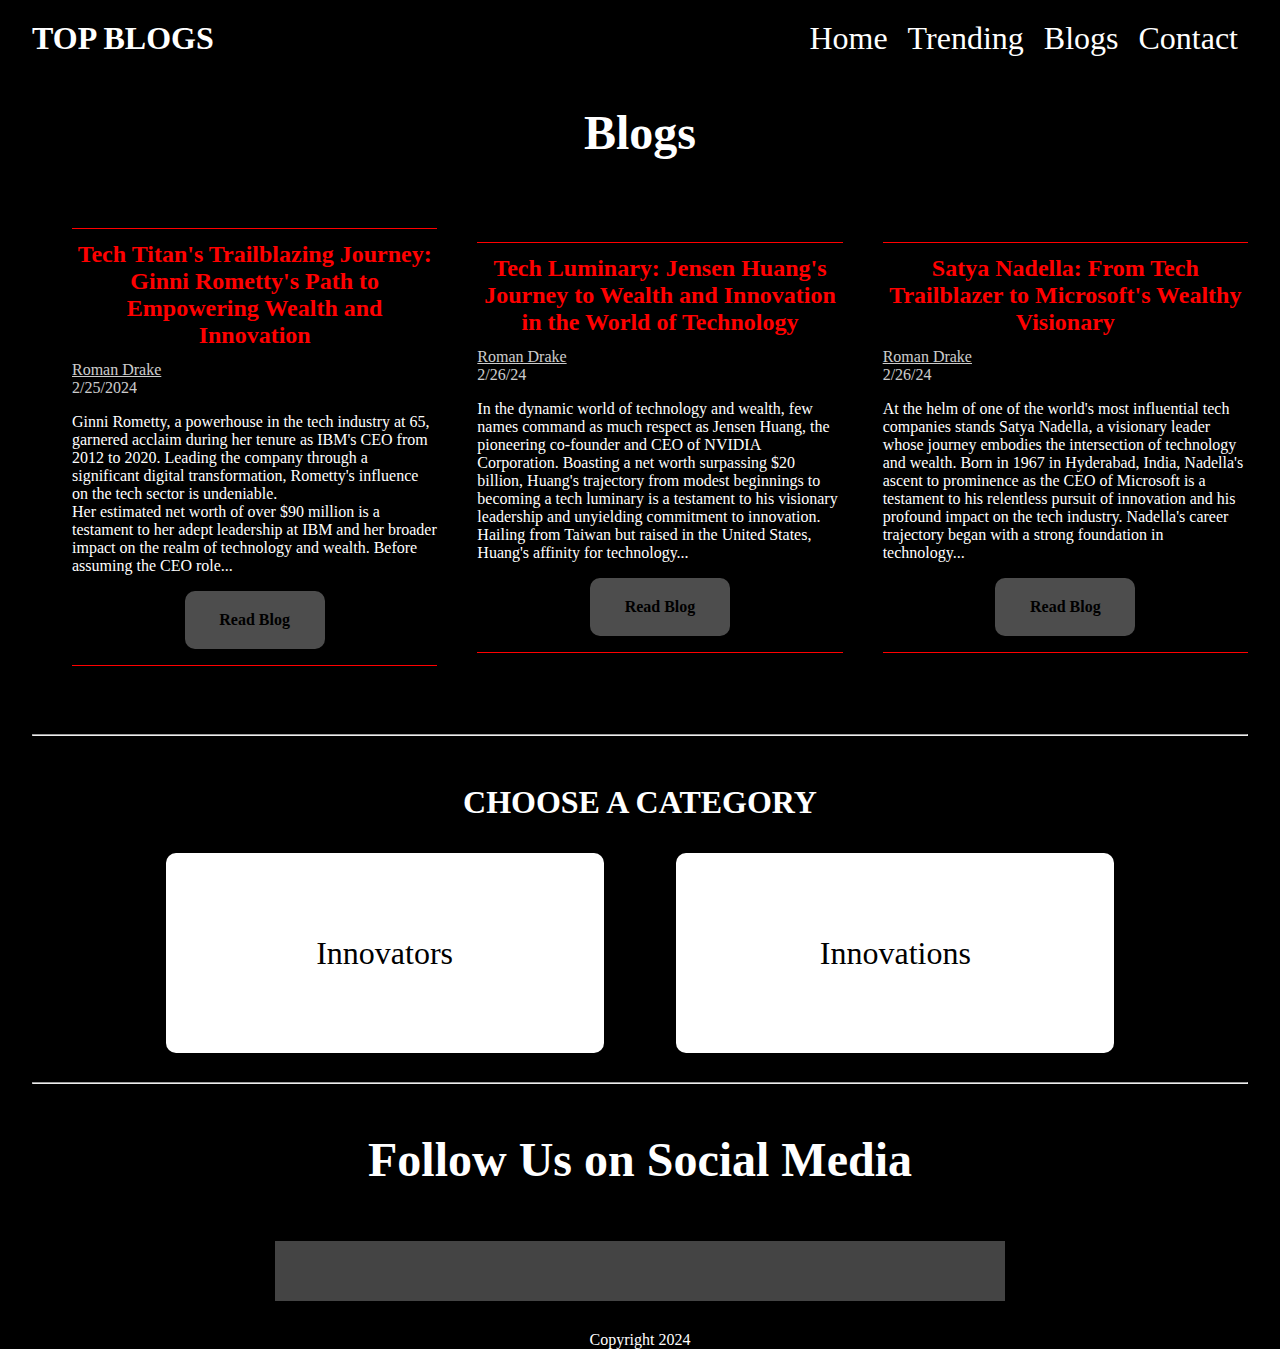
<file: index.html>
<!DOCTYPE html>
<html lang="en">
<head>
    <meta charset="UTF-8">
    <meta name="viewport" content="width=device-width, initial-scale=1.0">
    <link rel="stylesheet" href="style.css">
    <script src="main.js"></script>
    <link rel="stylesheet" href="https://cdnjs.cloudflare.com/ajax/libs/font-awesome/6.5.1/css/all.min.css" integrity="sha512-DTOQO9RWCH3ppGqcWaEA1BIZOC6xxalwEsw9c2QQeAIftl+Vegovlnee1c9QX4TctnWMn13TZye+giMm8e2LwA==" crossorigin="anonymous" referrerpolicy="no-referrer" />
    <title>Blog</title>
</head>
<body>
    <header>
        <div class="nav-section">
            <!--<img src="" class="logoImg"> -->
            <p class="logo">Top Blogs</p>
            <ul class="navLinks">
                <li><a href="index.html">Home</a></li>
                <li><a href="">Trending</a></li>
                <li><a href="">Blogs</a></li>
                <li><a href="">Contact</a></li>
            </ul>
            <div class="toggle_btn">
                <i class="fa-solid fa-bars"></i>
            </div> 
        </div>
        <div class="dropdown-menu">
            <ul class="navLinks">
                <li><a href="index.html">Home</a></li>
                <li><a href="">Trending</a></li>
                <li><a href="">Blogs</a></li>
                <li><a href="">Contact</a></li>
            </ul>
        </div> 
    </header>
    <h1 id="page-header">Blogs</h1>
    <section class="blogs">
        <div class="blog">
            <h1 class="blogTitle">Tech Titan's Trailblazing Journey: Ginni Rometty's Path to Empowering Wealth and Innovation</h1>
            <p class="blogAuthor">Roman Drake</p><span class="publish-date">2/25/2024</span>
            <p class="blogText"> 
Ginni Rometty, a powerhouse in the tech industry at 65, garnered acclaim during her tenure as IBM's CEO from 2012 to 2020. Leading the company through a significant digital transformation, Rometty's influence on the tech sector is undeniable.<br> Her estimated net worth of over $90 million is a testament to her adept leadership at IBM and her broader impact on the realm of technology and wealth.
Before assuming the CEO role...</p>
            <a href="blogGR.html" class="btn btn-read">Read Blog</a>
            </div>
            <div class="blog">
            <h1 class="blogTitle">Tech Luminary: Jensen Huang's Journey to Wealth and Innovation in the World of Technology</h1>
            <p class="blogAuthor">Roman Drake </p><span class="publish-date">2/26/24</span>
            <p class="blogText">In the dynamic world of technology and wealth, few names command as much respect as Jensen Huang, the pioneering co-founder and CEO of NVIDIA Corporation. Boasting a net worth surpassing $20 billion, Huang's trajectory from modest beginnings to becoming a tech luminary is a testament to his visionary leadership and unyielding commitment to innovation.
                Hailing from Taiwan but raised in the United States, Huang's affinity for technology...</p>
            <a href="blogJH.html" class="btn-read">Read Blog</a>
            </div>
        <div class="blog">
            <h1 class="blogTitle">Satya Nadella: From Tech Trailblazer to Microsoft's Wealthy Visionary</h1>
            <p class="blogAuthor">Roman Drake</p><span class="publish-date">2/26/24</span>
            <p class="blogText" >At the helm of one of the world's most influential tech companies stands Satya Nadella, a visionary leader whose journey embodies the intersection of technology and wealth. Born in 1967 in Hyderabad, India, Nadella's ascent to prominence as the CEO of Microsoft is a testament to his relentless pursuit of innovation and his profound impact on the tech industry.
                Nadella's career trajectory began with a strong foundation in technology...</p>
            <a href="blogSN.html" class="btn btn-read">Read Blog</a>
            </div>
    </section>
    <hr class="blogDivider"></hr>
    <section>
    <div class="option-container">
        <h1>Choose A Category</h1>
        <div class="flexContainer">
        <div class="innovators-option-container">
            <a href="innovators.html" class="">Innovators</a>
        </div>
        <div class="innovations-option-container">
            <a href="innovations.html" class="">Innovations</a>
        </div>
        </div>
    </div>
    </section>
    <hr class="blogDivider"></hr>
    <footer>
        <div class="footer">
            <h1 class="footerHeading">Follow Us on Social Media</h1>
            <div class="socialLinksContainer">
            <ul class="socialLinks">
                <li><a href="#"><i class="fa-brands fa-facebook-f"></i></a></li>
                <li><a href="#"><i class="fa-brands fa-x-twitter"></i></a></li>
                <li><a href="#"><i class="fa-brands fa-instagram"></i></a></li>
                <li><a href="#"><i class="fa-brands fa-square-youtube"></i></a></li>
            </ul>
            </div>
            <p style="text-align: center;">Copyright 2024</p>
        </div>
        
        </footer>
    <script>
        const toggleBtn = document.querySelector('.toggle_btn')
        const toggleBtnIcon = document.querySelector('.toggle_btn i')
        const dropDownMenu = document.querySelector('.dropdown-menu')
        
        toggleBtn.onclick = function() {
            dropDownMenu.classList.toggle('open')
            const isOpen = dropDownMenu.classList.contains('open')

            toggleBtnIcon.classList= isOpen
            ?'fa-solid fa-x'
            :'fa-solid fa-bars'
        }
    </script>
</body>
</html>
</file>
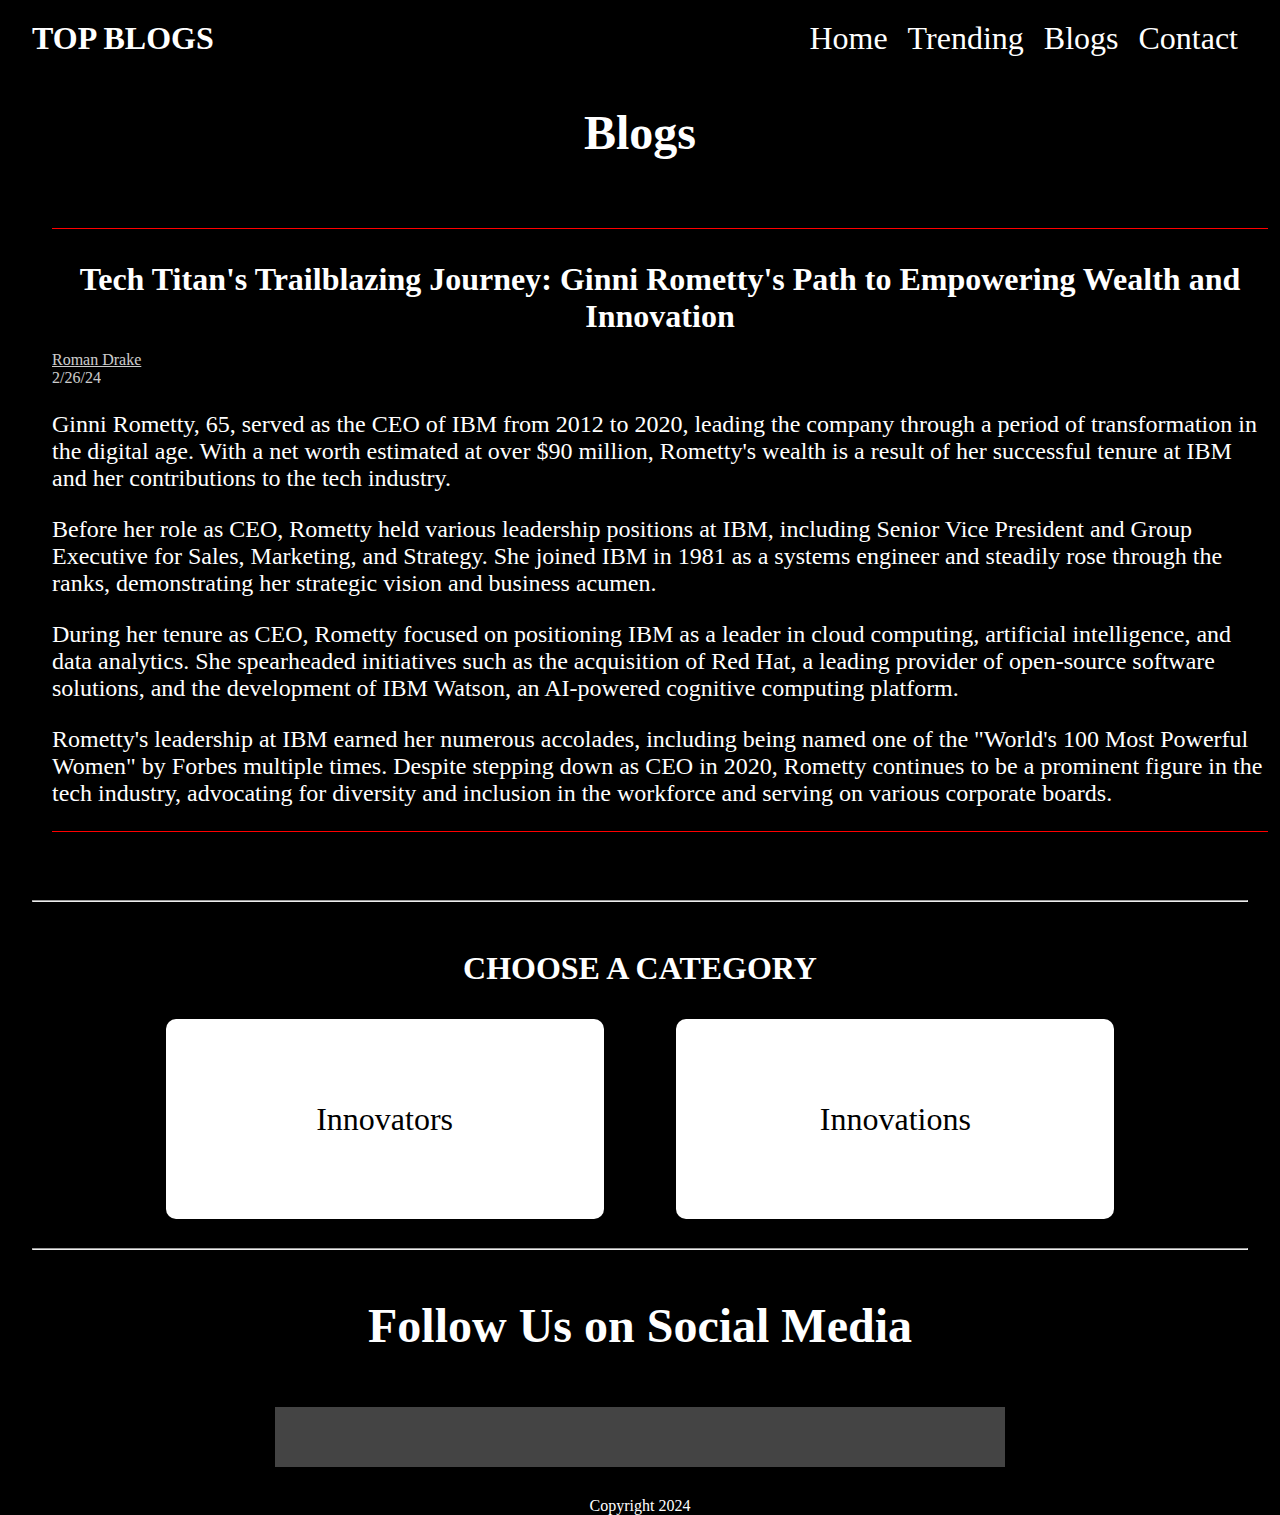
<file: blogGR.html>
<!DOCTYPE html>
<html lang="en">
<head>
    <meta charset="UTF-8">
    <meta name="viewport" content="width=device-width, initial-scale=1.0">
    <link rel="stylesheet" href="style.css">
    <link rel="stylesheet" href="https://cdnjs.cloudflare.com/ajax/libs/font-awesome/6.5.1/css/all.min.css" integrity="sha512-DTOQO9RWCH3ppGqcWaEA1BIZOC6xxalwEsw9c2QQeAIftl+Vegovlnee1c9QX4TctnWMn13TZye+giMm8e2LwA==" crossorigin="anonymous" referrerpolicy="no-referrer" />
    <title>Blog</title>
</head>
<body>
    <header>
        <header>
            <div class="nav-section">
                <!--<img src="" class="logoImg"> -->
                <p class="logo">Top Blogs</p>
                <ul class="navLinks">
                    <li><a href="index.html">Home</a></li>
                    <li><a href="">Trending</a></li>
                    <li><a href="">Blogs</a></li>
                    <li><a href="">Contact</a></li>
                </ul>
                <div class="toggle_btn">
                    <i class="fa-solid fa-bars"></i>
                </div> 
            </div>
            <div class="dropdown-menu">
                <ul class="navLinks">
                    <li><a href="index.html">Home</a></li>
                    <li><a href="">Trending</a></li>
                    <li><a href="">Blogs</a></li>
                    <li><a href="">Contact</a></li>
                </ul>
            </div>
        </header>
        <h1 id="page-header">Blogs</h1>
        <section class="blogs">
            <div class="single-blog">
                <h1 class="blogTitle">Tech Titan's Trailblazing Journey: Ginni Rometty's Path to Empowering Wealth and Innovation</h1>
                <p class="blogAuthor">Roman Drake</p><span class="publish-date">2/26/24</span>
                <p class="blogText">
                    Ginni Rometty, 65, served as the CEO of IBM from 2012 to 2020, leading the company through a period of transformation in the digital age. With a net worth estimated at over $90 million, Rometty's wealth is a result of her successful tenure at IBM and her contributions to the tech industry.
                    </p>
                    <p class="blogText">
                    Before her role as CEO, Rometty held various leadership positions at IBM, including Senior Vice President and Group Executive for Sales, Marketing, and Strategy. She joined IBM in 1981 as a systems engineer and steadily rose through the ranks, demonstrating her strategic vision and business acumen.
                    </p>
                    <p class="blogText">
                    During her tenure as CEO, Rometty focused on positioning IBM as a leader in cloud computing, artificial intelligence, and data analytics. She spearheaded initiatives such as the acquisition of Red Hat, a leading provider of open-source software solutions, and the development of IBM Watson, an AI-powered cognitive computing platform.
                    </p>
                    <p class="blogText">
                    Rometty's leadership at IBM earned her numerous accolades, including being named one of the "World's 100 Most Powerful Women" by Forbes multiple times. Despite stepping down as CEO in 2020, Rometty continues to be a prominent figure in the tech industry, advocating for diversity and inclusion in the workforce and serving on various corporate boards.
                    </p>
                <a href="" class="btn btn-read">Read Blog</a>
                </div>
        </section>
        <hr class="blogDivider"></hr>
        <section>
            <div class="option-container">
                <h1>Choose A Category</h1>
                <div class="flexContainer">
                <div class="innovators-option-container">
                    <a href="innovators.html" class="">Innovators</a>
                </div>
                <div class="innovations-option-container">
                    <a href="innovations.html" class="">Innovations</a>
                </div>
                </div>
            </div>
            </section>
            <hr class="blogDivider"></hr>
            <footer>
                <div class="footer">
                    <h1 class="footerHeading">Follow Us on Social Media</h1>
                    <div class="socialLinksContainer">
                    <ul class="socialLinks">
                        <li><a href="#"><i class="fa-brands fa-facebook-f"></i></a></li>
                        <li><a href="#"><i class="fa-brands fa-x-twitter"></i></a></li>
                        <li><a href="#"><i class="fa-brands fa-instagram"></i></a></li>
                        <li><a href="#"><i class="fa-brands fa-square-youtube"></i></a></li>
                    </ul>
                    </div>
                    <p style="text-align: center;">Copyright 2024</p>
                </div>
                
                </footer>
    <script>
        const toggleBtn = document.querySelector('.toggle_btn')
        const toggleBtnIcon = document.querySelector('.toggle_btn i')
        const dropDownMenu = document.querySelector('.dropdown-menu')
        
        toggleBtn.onclick = function() {
            dropDownMenu.classList.toggle('open')
            const isOpen = dropDownMenu.classList.contains('open')

            toggleBtnIcon.classList= isOpen
            ?'fa-solid fa-x'
            :'fa-solid fa-bars'
        }
    </script>
</body>
</html>
</file>
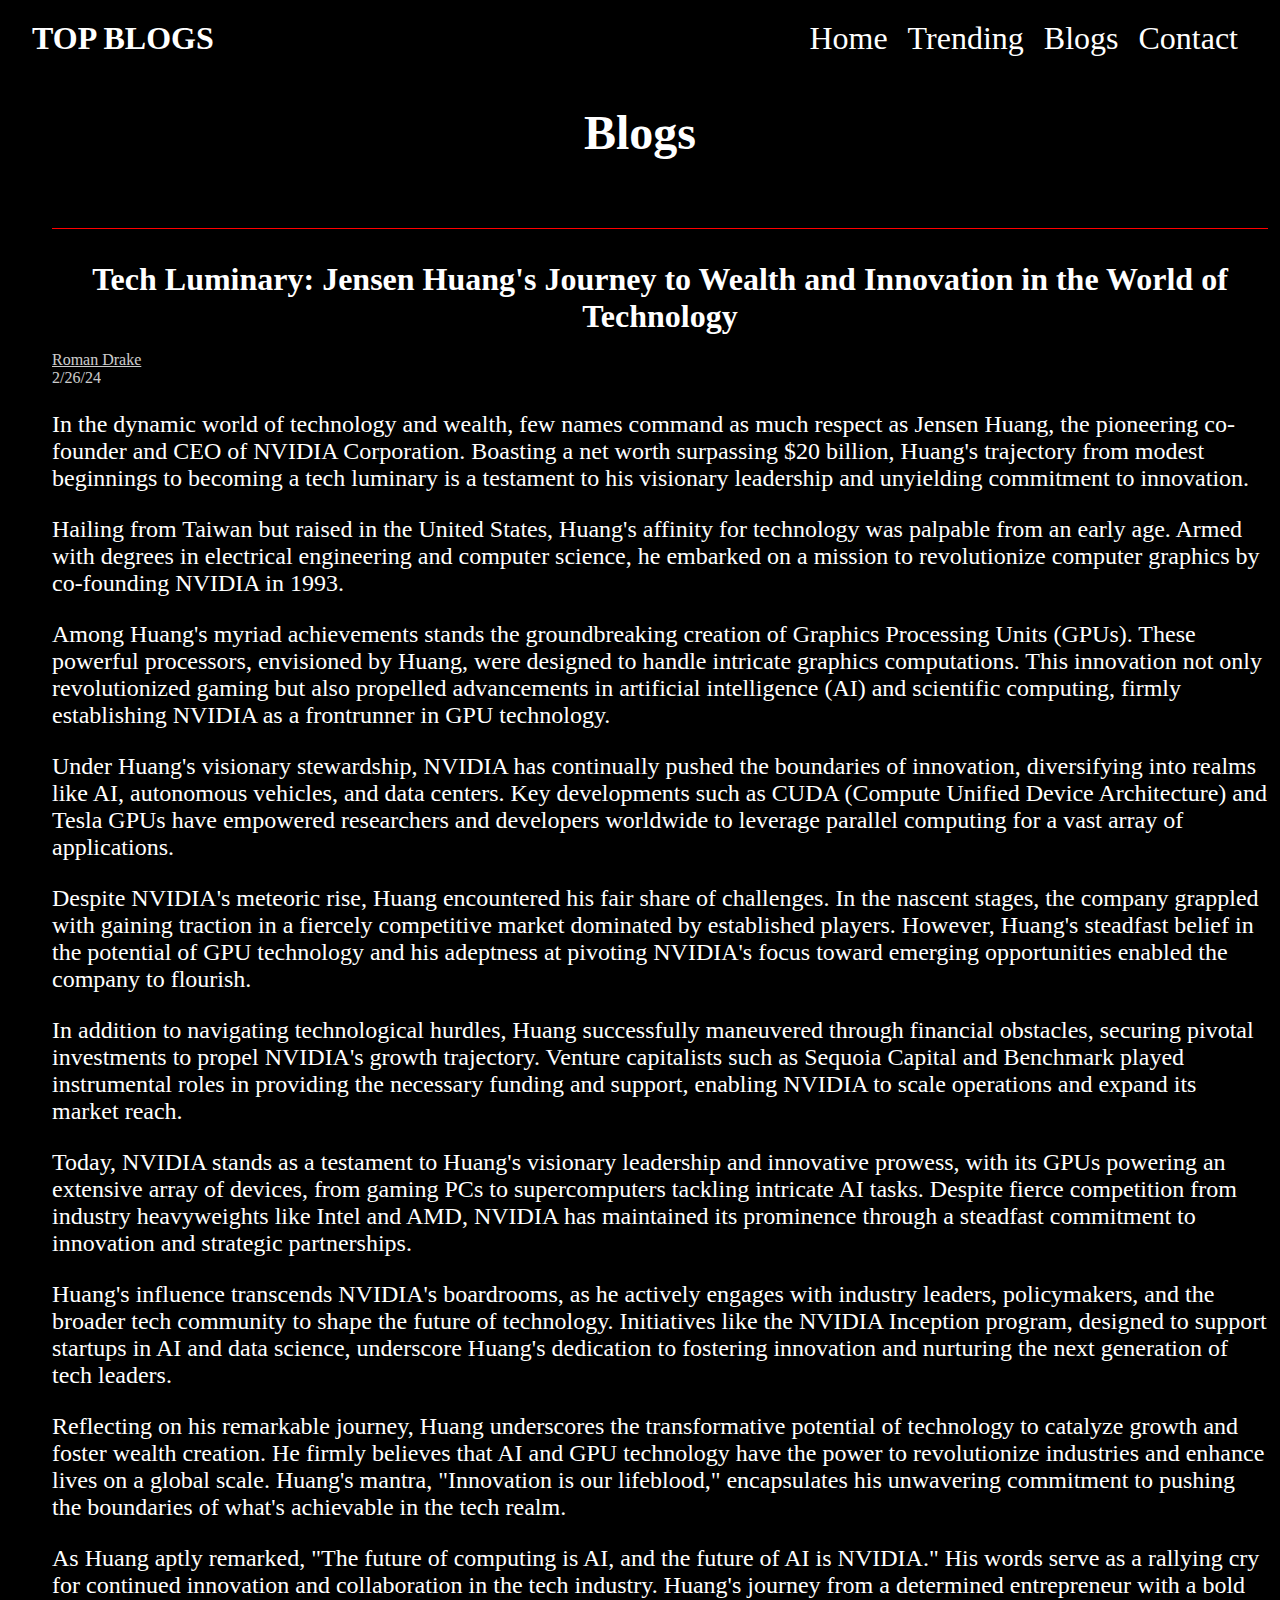
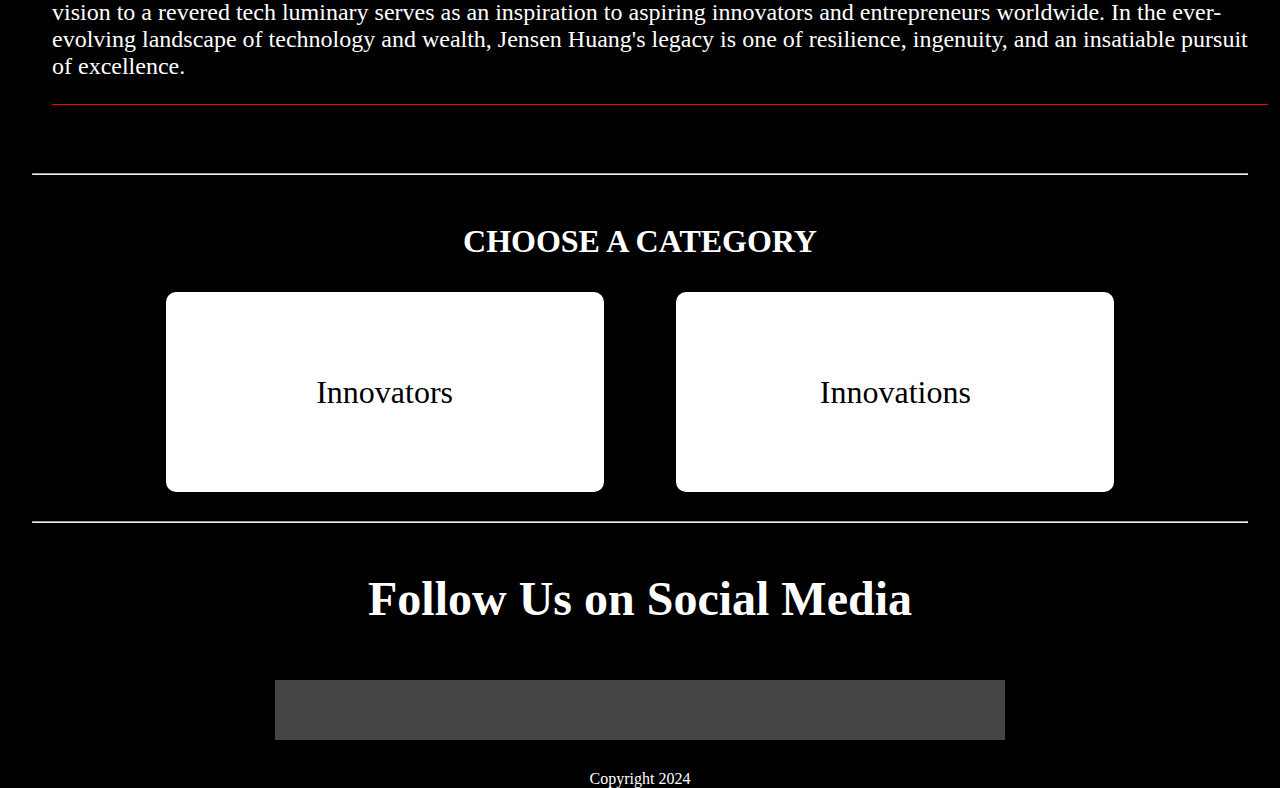
<file: blogJH.html>
<!DOCTYPE html>
<html lang="en">
<head>
    <meta charset="UTF-8">
    <meta name="viewport" content="width=device-width, initial-scale=1.0">
    <link rel="stylesheet" href="style.css">
    <link rel="stylesheet" href="https://cdnjs.cloudflare.com/ajax/libs/font-awesome/6.5.1/css/all.min.css" integrity="sha512-DTOQO9RWCH3ppGqcWaEA1BIZOC6xxalwEsw9c2QQeAIftl+Vegovlnee1c9QX4TctnWMn13TZye+giMm8e2LwA==" crossorigin="anonymous" referrerpolicy="no-referrer" />
    <title>Blog</title>
</head>
<body>
    <header>
        <header>
            <div class="nav-section">
                <!--<img src="" class="logoImg"> -->
                <p class="logo">Top Blogs</p>
                <ul class="navLinks">
                    <li><a href="index.html">Home</a></li>
                    <li><a href="">Trending</a></li>
                    <li><a href="">Blogs</a></li>
                    <li><a href="">Contact</a></li>
                </ul>
                <div class="toggle_btn">
                    <i class="fa-solid fa-bars"></i>
                </div> 
            </div>
            <div class="dropdown-menu">
                <ul class="navLinks">
                    <li><a href="index.html">Home</a></li>
                    <li><a href="">Trending</a></li>
                    <li><a href="">Blogs</a></li>
                    <li><a href="">Contact</a></li>
                </ul>
            </div>
</header>
<h1 id="page-header">Blogs</h1>
<section class="blogs">
    <div class="single-blog">
        <h1 class="blogTitle">Tech Luminary: Jensen Huang's Journey to Wealth and Innovation in the World of Technology</h1>
        <p class="blogAuthor">Roman Drake</p><span class="publish-date">2/26/24</span>
        <p class="blogText">
           In the dynamic world of technology and wealth, few names command as much respect as Jensen Huang, the pioneering co-founder and CEO of NVIDIA Corporation. Boasting a net worth surpassing $20 billion, Huang's trajectory from modest beginnings to becoming a tech luminary is a testament to his visionary leadership and unyielding commitment to innovation.
        </p>
        <p class="blogText">
Hailing from Taiwan but raised in the United States, Huang's affinity for technology was palpable from an early age. Armed with degrees in electrical engineering and computer science, he embarked on a mission to revolutionize computer graphics by co-founding NVIDIA in 1993.
</p>
        <p class="blogText">
Among Huang's myriad achievements stands the groundbreaking creation of Graphics Processing Units (GPUs). These powerful processors, envisioned by Huang, were designed to handle intricate graphics computations. This innovation not only revolutionized gaming but also propelled advancements in artificial intelligence (AI) and scientific computing, firmly establishing NVIDIA as a frontrunner in GPU technology.
</p>
<p class="blogText">
Under Huang's visionary stewardship, NVIDIA has continually pushed the boundaries of innovation, diversifying into realms like AI, autonomous vehicles, and data centers. Key developments such as CUDA (Compute Unified Device Architecture) and Tesla GPUs have empowered researchers and developers worldwide to leverage parallel computing for a vast array of applications.
</p>
<p class="blogText">
Despite NVIDIA's meteoric rise, Huang encountered his fair share of challenges. In the nascent stages, the company grappled with gaining traction in a fiercely competitive market dominated by established players. However, Huang's steadfast belief in the potential of GPU technology and his adeptness at pivoting NVIDIA's focus toward emerging opportunities enabled the company to flourish.
</p>
<p class="blogText">
In addition to navigating technological hurdles, Huang successfully maneuvered through financial obstacles, securing pivotal investments to propel NVIDIA's growth trajectory. Venture capitalists such as Sequoia Capital and Benchmark played instrumental roles in providing the necessary funding and support, enabling NVIDIA to scale operations and expand its market reach.
</p>
<p class="blogText">
Today, NVIDIA stands as a testament to Huang's visionary leadership and innovative prowess, with its GPUs powering an extensive array of devices, from gaming PCs to supercomputers tackling intricate AI tasks. Despite fierce competition from industry heavyweights like Intel and AMD, NVIDIA has maintained its prominence through a steadfast commitment to innovation and strategic partnerships.
</p>
<p class="blogText">
Huang's influence transcends NVIDIA's boardrooms, as he actively engages with industry leaders, policymakers, and the broader tech community to shape the future of technology. Initiatives like the NVIDIA Inception program, designed to support startups in AI and data science, underscore Huang's dedication to fostering innovation and nurturing the next generation of tech leaders.
</p>
<p class="blogText">
Reflecting on his remarkable journey, Huang underscores the transformative potential of technology to catalyze growth and foster wealth creation. He firmly believes that AI and GPU technology have the power to revolutionize industries and enhance lives on a global scale. Huang's mantra, "Innovation is our lifeblood," encapsulates his unwavering commitment to pushing the boundaries of what's achievable in the tech realm.
</p>
<p class="blogText">
As Huang aptly remarked, "The future of computing is AI, and the future of AI is NVIDIA." His words serve as a rallying cry for continued innovation and collaboration in the tech industry. Huang's journey from a determined entrepreneur with a bold vision to a revered tech luminary serves as an inspiration to aspiring innovators and entrepreneurs worldwide. In the ever-evolving landscape of technology and wealth, Jensen Huang's legacy is one of resilience, ingenuity, and an insatiable pursuit of excellence.
 </p>
        <a href="" class="btn btn-read">Read Blog</a>
        </div>
</section>
<hr class="blogDivider"></hr>
<section>
    <div class="option-container">
        <h1>Choose A Category</h1>
        <div class="flexContainer">
        <div class="innovators-option-container">
            <a href="innovators.html" class="">Innovators</a>
        </div>
        <div class="innovations-option-container">
            <a href="innovations.html" class="">Innovations</a>
        </div>
        </div>
    </div>
    </section>
    <hr class="blogDivider"></hr>
    <footer>
        <div class="footer">
            <h1 class="footerHeading">Follow Us on Social Media</h1>
            <div class="socialLinksContainer">
            <ul class="socialLinks">
                <li><a href="#"><i class="fa-brands fa-facebook-f"></i></a></li>
                <li><a href="#"><i class="fa-brands fa-x-twitter"></i></a></li>
                <li><a href="#"><i class="fa-brands fa-instagram"></i></a></li>
                <li><a href="#"><i class="fa-brands fa-square-youtube"></i></a></li>
            </ul>
            </div>
            <p style="text-align: center;">Copyright 2024</p>
        </div>
        
        </footer>
<script>
const toggleBtn = document.querySelector('.toggle_btn')
const toggleBtnIcon = document.querySelector('.toggle_btn i')
const dropDownMenu = document.querySelector('.dropdown-menu')

toggleBtn.onclick = function() {
    dropDownMenu.classList.toggle('open')
    const isOpen = dropDownMenu.classList.contains('open')

    toggleBtnIcon.classList= isOpen
    ?'fa-solid fa-x'
    :'fa-solid fa-bars'
}
</script>
</body>
</html>
</file>
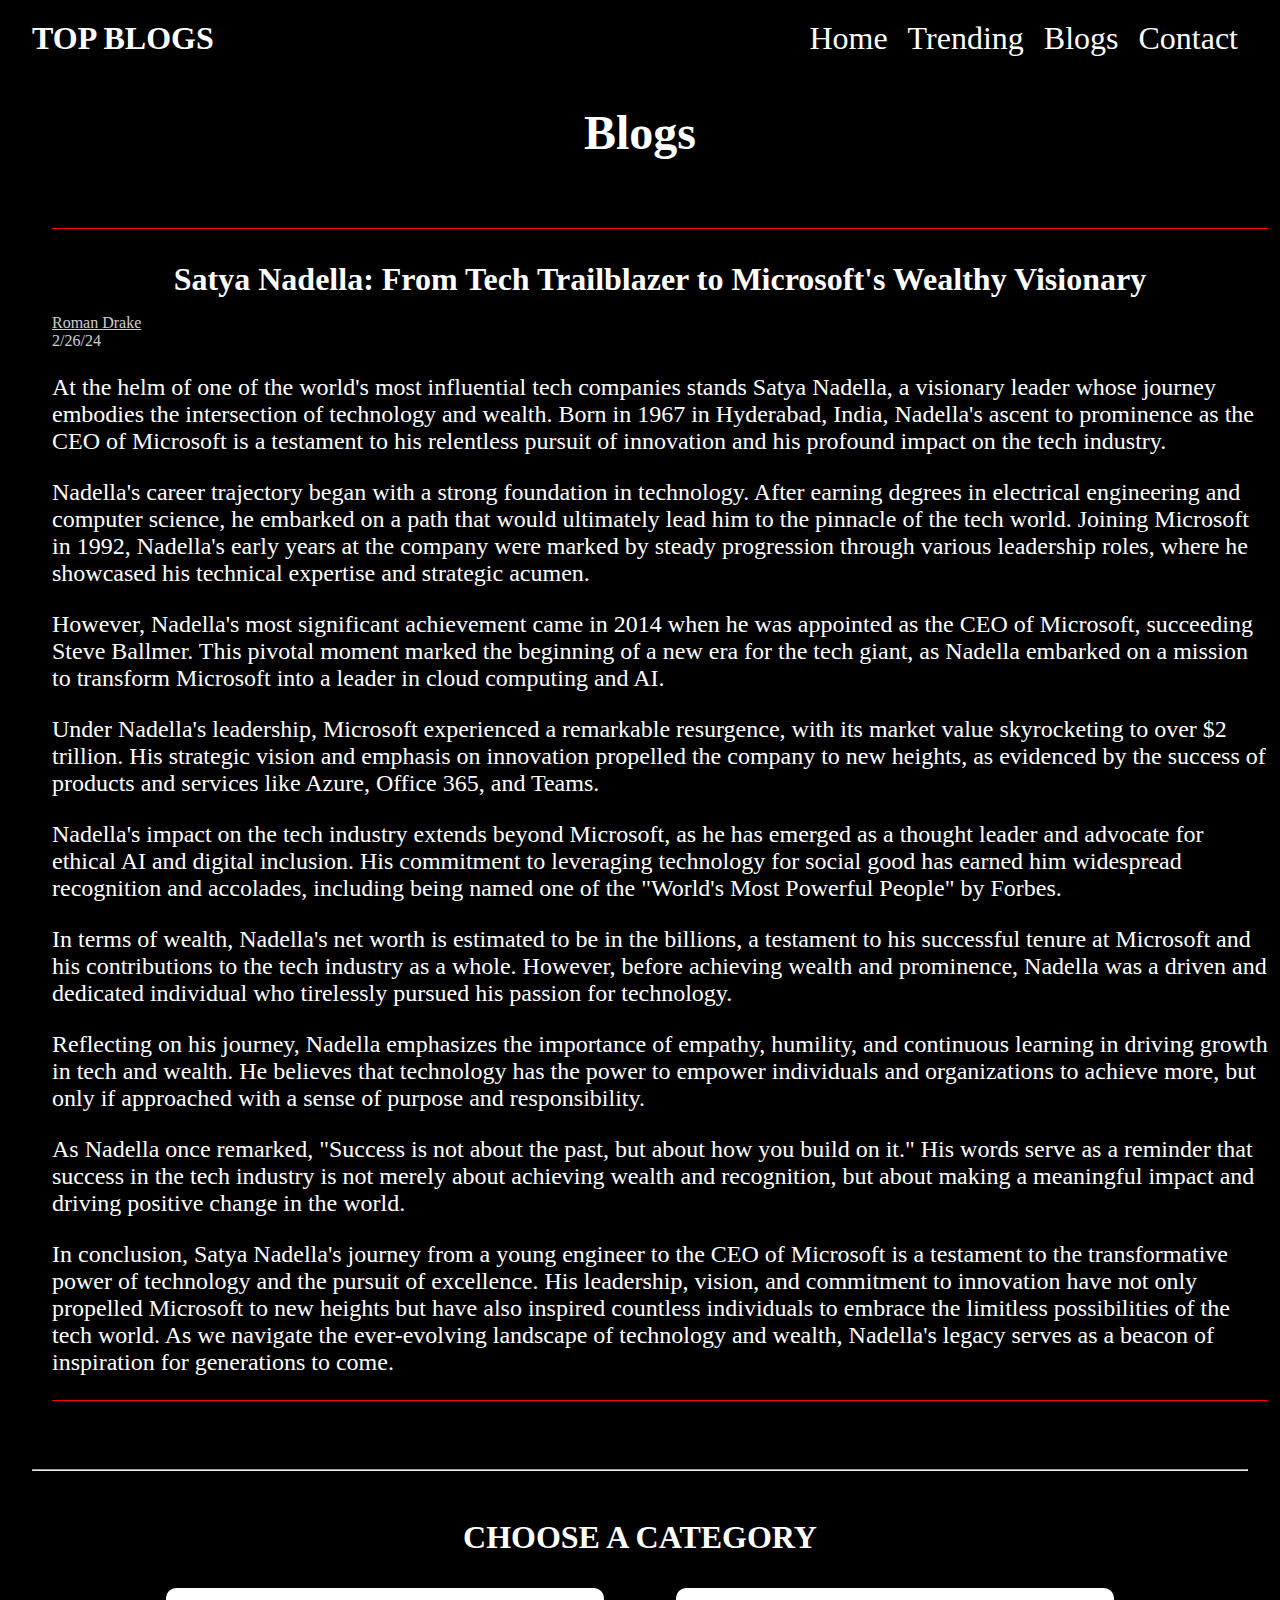
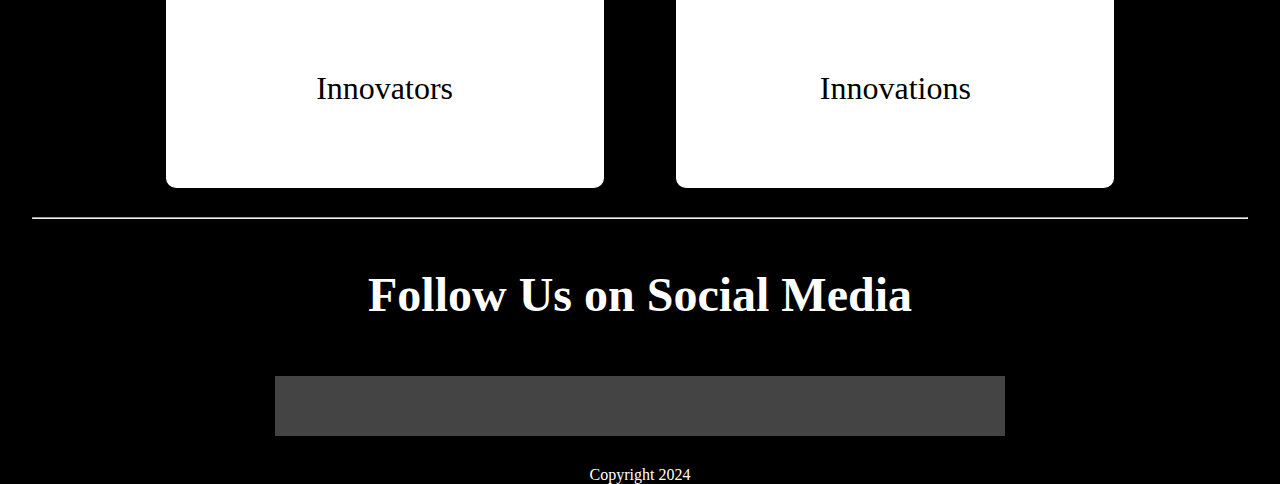
<file: blogSN.html>
<!DOCTYPE html>
<html lang="en">
<head>
    <meta charset="UTF-8">
    <meta name="viewport" content="width=device-width, initial-scale=1.0">
    <link rel="stylesheet" href="style.css">
    <link rel="stylesheet" href="https://cdnjs.cloudflare.com/ajax/libs/font-awesome/6.5.1/css/all.min.css" integrity="sha512-DTOQO9RWCH3ppGqcWaEA1BIZOC6xxalwEsw9c2QQeAIftl+Vegovlnee1c9QX4TctnWMn13TZye+giMm8e2LwA==" crossorigin="anonymous" referrerpolicy="no-referrer" />
    <title>Blog</title>
</head>
<body>
    <header>
        <header>
            <div class="nav-section">
                <!--<img src="" class="logoImg"> -->
                <p class="logo">Top Blogs</p>
                <ul class="navLinks">
                    <li><a href="index.html">Home</a></li>
                    <li><a href="">Trending</a></li>
                    <li><a href="">Blogs</a></li>
                    <li><a href="">Contact</a></li>
                </ul>
                <div class="toggle_btn">
                    <i class="fa-solid fa-bars"></i>
                </div> 
            </div>
            <div class="dropdown-menu">
                <ul class="navLinks">
                    <li><a href="index.html">Home</a></li>
                    <li><a href="">Trending</a></li>
                    <li><a href="">Blogs</a></li>
                    <li><a href="">Contact</a></li>
                </ul>
            </div>
</header>
<h1 id="page-header">Blogs</h1>
<section class="blogs">
    <div class="single-blog">
        <h1 class="blogTitle">Satya Nadella: From Tech Trailblazer to Microsoft's Wealthy Visionary</h1>
        <p class="blogAuthor">Roman Drake</p><span class="publish-date">2/26/24</span>
        <p class="blogText">
            At the helm of one of the world's most influential tech companies stands Satya Nadella, a visionary leader whose journey embodies the intersection of technology and wealth. Born in 1967 in Hyderabad, India, Nadella's ascent to prominence as the CEO of Microsoft is a testament to his relentless pursuit of innovation and his profound impact on the tech industry.
</p>
<p class="blogText">
Nadella's career trajectory began with a strong foundation in technology. After earning degrees in electrical engineering and computer science, he embarked on a path that would ultimately lead him to the pinnacle of the tech world. Joining Microsoft in 1992, Nadella's early years at the company were marked by steady progression through various leadership roles, where he showcased his technical expertise and strategic acumen.
</p>
<p class="blogText">
However, Nadella's most significant achievement came in 2014 when he was appointed as the CEO of Microsoft, succeeding Steve Ballmer. This pivotal moment marked the beginning of a new era for the tech giant, as Nadella embarked on a mission to transform Microsoft into a leader in cloud computing and AI.
</p>
<p class="blogText">
Under Nadella's leadership, Microsoft experienced a remarkable resurgence, with its market value skyrocketing to over $2 trillion. His strategic vision and emphasis on innovation propelled the company to new heights, as evidenced by the success of products and services like Azure, Office 365, and Teams.
</p>
<p class="blogText">
Nadella's impact on the tech industry extends beyond Microsoft, as he has emerged as a thought leader and advocate for ethical AI and digital inclusion. His commitment to leveraging technology for social good has earned him widespread recognition and accolades, including being named one of the "World's Most Powerful People" by Forbes.
</p>
<p class="blogText">
In terms of wealth, Nadella's net worth is estimated to be in the billions, a testament to his successful tenure at Microsoft and his contributions to the tech industry as a whole. However, before achieving wealth and prominence, Nadella was a driven and dedicated individual who tirelessly pursued his passion for technology.
</p>
<p class="blogText">
Reflecting on his journey, Nadella emphasizes the importance of empathy, humility, and continuous learning in driving growth in tech and wealth. He believes that technology has the power to empower individuals and organizations to achieve more, but only if approached with a sense of purpose and responsibility.
</p>
<p class="blogText">
As Nadella once remarked, "Success is not about the past, but about how you build on it." His words serve as a reminder that success in the tech industry is not merely about achieving wealth and recognition, but about making a meaningful impact and driving positive change in the world.
</p>
<p class="blogText">
In conclusion, Satya Nadella's journey from a young engineer to the CEO of Microsoft is a testament to the transformative power of technology and the pursuit of excellence. His leadership, vision, and commitment to innovation have not only propelled Microsoft to new heights but have also inspired countless individuals to embrace the limitless possibilities of the tech world. As we navigate the ever-evolving landscape of technology and wealth, Nadella's legacy serves as a beacon of inspiration for generations to come.
</p>
        </div>
</section>
<hr class="blogDivider"></hr>
<section>
    <div class="option-container">
        <h1>Choose A Category</h1>
        <div class="flexContainer">
        <div class="innovators-option-container">
            <a href="innovators.html" class="">Innovators</a>
        </div>
        <div class="innovations-option-container">
            <a href="innovations.html" class="">Innovations</a>
        </div>
        </div>
    </div>
    </section>
    <hr class="blogDivider"></hr>
<footer>
<div class="footer">
    <h1 class="footerHeading">Follow Us on Social Media</h1>
    <div class="socialLinksContainer">
    <ul class="socialLinks">
        <li><a href="#"><i class="fa-brands fa-facebook-f"></i></a></li>
        <li><a href="#"><i class="fa-brands fa-x-twitter"></i></a></li>
        <li><a href="#"><i class="fa-brands fa-instagram"></i></a></li>
        <li><a href="#"><i class="fa-brands fa-square-youtube"></i></a></li>
    </ul>
    </div>
</div>
<p style="text-align: center;">Copyright 2024</p>

</footer>
<script>
const toggleBtn = document.querySelector('.toggle_btn')
const toggleBtnIcon = document.querySelector('.toggle_btn i')
const dropDownMenu = document.querySelector('.dropdown-menu')

toggleBtn.onclick = function() {
    dropDownMenu.classList.toggle('open')
    const isOpen = dropDownMenu.classList.contains('open')

    toggleBtnIcon.classList= isOpen
    ?'fa-solid fa-x'
    :'fa-solid fa-bars'
}
</script>
</body>
</html>
</file>
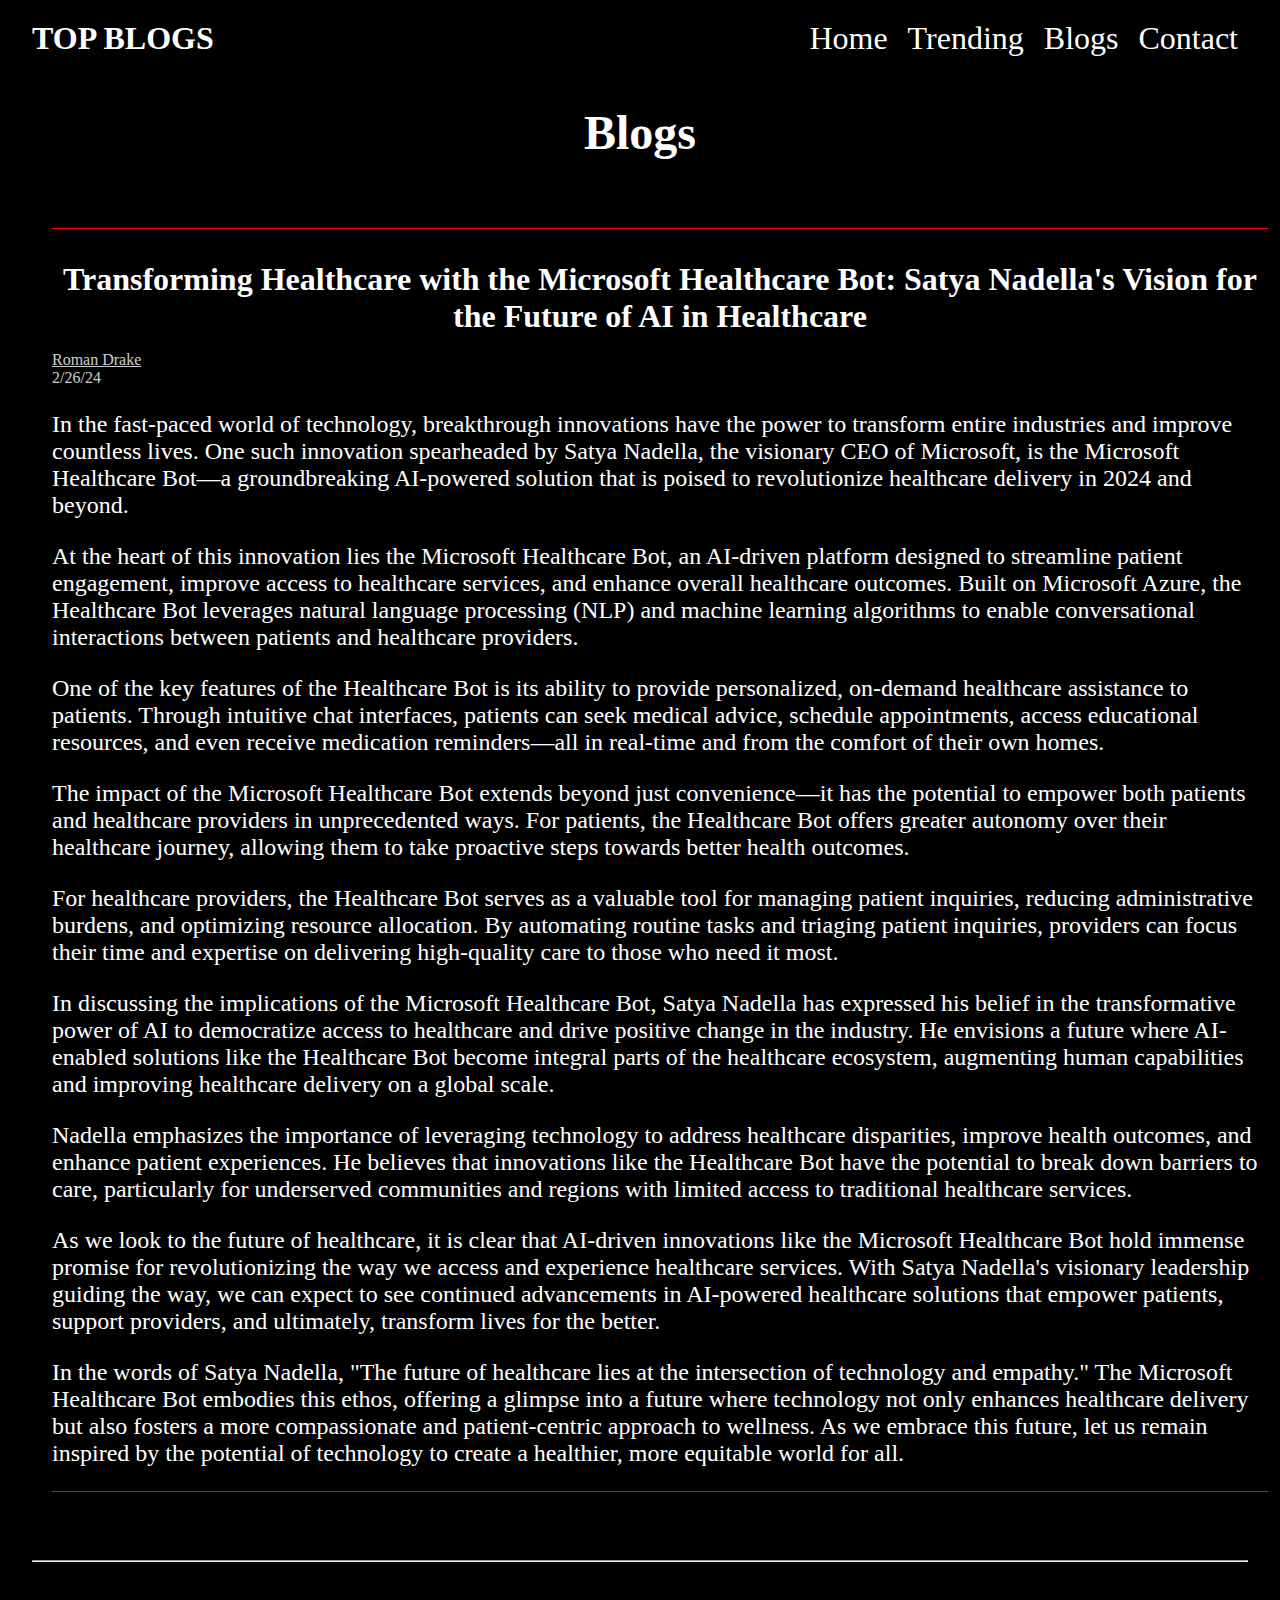
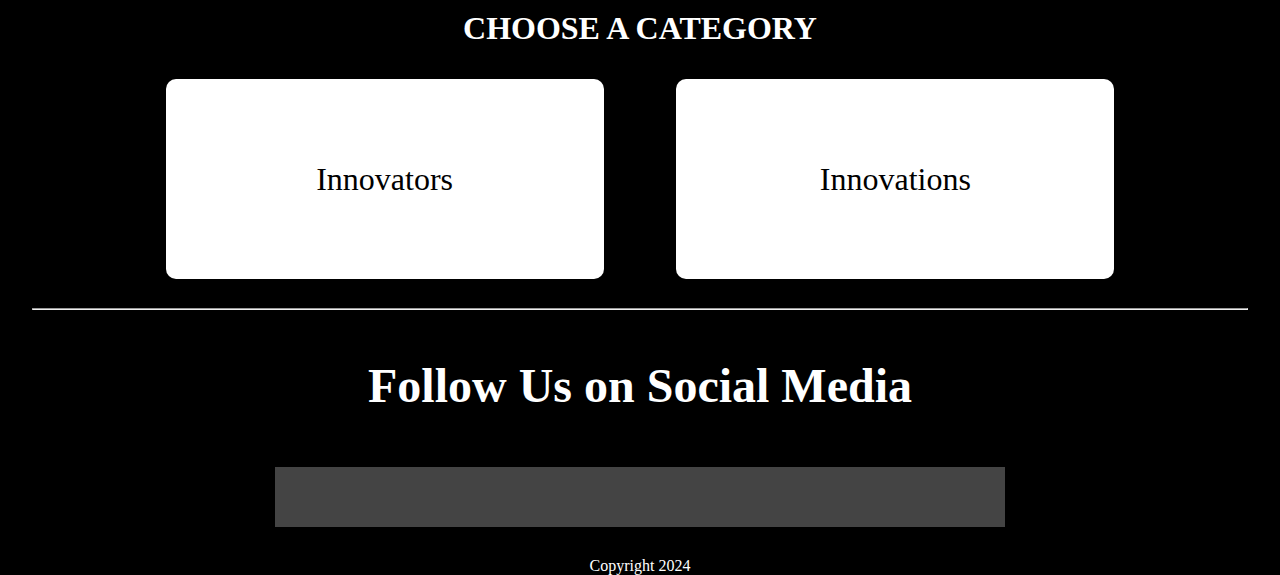
<file: healtcarebot.html>
<!DOCTYPE html>
<html lang="en">
<head>
    <meta charset="UTF-8">
    <meta name="viewport" content="width=device-width, initial-scale=1.0">
    <link rel="stylesheet" href="style.css">
    <link rel="stylesheet" href="https://cdnjs.cloudflare.com/ajax/libs/font-awesome/6.5.1/css/all.min.css" integrity="sha512-DTOQO9RWCH3ppGqcWaEA1BIZOC6xxalwEsw9c2QQeAIftl+Vegovlnee1c9QX4TctnWMn13TZye+giMm8e2LwA==" crossorigin="anonymous" referrerpolicy="no-referrer" />
    <title>Blog</title>
</head>
<body>
    <header>
        <header>
            <div class="nav-section">
                <!--<img src="" class="logoImg"> -->
                <p class="logo">Top Blogs</p>
                <ul class="navLinks">
                    <li><a href="index.html">Home</a></li>
                    <li><a href="">Trending</a></li>
                    <li><a href="">Blogs</a></li>
                    <li><a href="">Contact</a></li>
                </ul>
                <div class="toggle_btn">
                    <i class="fa-solid fa-bars"></i>
                </div> 
            </div>
            <div class="dropdown-menu">
                <ul class="navLinks">
                    <li><a href="index.html">Home</a></li>
                    <li><a href="">Trending</a></li>
                    <li><a href="">Blogs</a></li>
                    <li><a href="">Contact</a></li>
                </ul>
            </div>
        </header>
        <h1 id="page-header">Blogs</h1>
        <section class="blogs">
            <div class="single-blog">
                <h1 class="blogTitle">Transforming Healthcare with the Microsoft Healthcare Bot: Satya Nadella's Vision for the Future of AI in Healthcare</h1>
                <p class="blogAuthor">Roman Drake</p><span class="publish-date">2/26/24</span>
                <p class="blogText">
                    In the fast-paced world of technology, breakthrough innovations have the power to transform entire industries and improve countless lives. One such innovation spearheaded by Satya Nadella, the visionary CEO of Microsoft, is the Microsoft Healthcare Bot—a groundbreaking AI-powered solution that is poised to revolutionize healthcare delivery in 2024 and beyond.
                    </p>
                    <p class="blogText">
                    At the heart of this innovation lies the Microsoft Healthcare Bot, an AI-driven platform designed to streamline patient engagement, improve access to healthcare services, and enhance overall healthcare outcomes. Built on Microsoft Azure, the Healthcare Bot leverages natural language processing (NLP) and machine learning algorithms to enable conversational interactions between patients and healthcare providers.
                    </p>
                    <p class="blogText">
                    One of the key features of the Healthcare Bot is its ability to provide personalized, on-demand healthcare assistance to patients. Through intuitive chat interfaces, patients can seek medical advice, schedule appointments, access educational resources, and even receive medication reminders—all in real-time and from the comfort of their own homes.
                    </p>
                    <p class="blogText">
                    The impact of the Microsoft Healthcare Bot extends beyond just convenience—it has the potential to empower both patients and healthcare providers in unprecedented ways. For patients, the Healthcare Bot offers greater autonomy over their healthcare journey, allowing them to take proactive steps towards better health outcomes.
                    </p>
                    <p class="blogText">
                    For healthcare providers, the Healthcare Bot serves as a valuable tool for managing patient inquiries, reducing administrative burdens, and optimizing resource allocation. By automating routine tasks and triaging patient inquiries, providers can focus their time and expertise on delivering high-quality care to those who need it most.
                    </p>
                    <p class="blogText">
                    In discussing the implications of the Microsoft Healthcare Bot, Satya Nadella has expressed his belief in the transformative power of AI to democratize access to healthcare and drive positive change in the industry. He envisions a future where AI-enabled solutions like the Healthcare Bot become integral parts of the healthcare ecosystem, augmenting human capabilities and improving healthcare delivery on a global scale.
                    </p>
                    <p class="blogText">
                    Nadella emphasizes the importance of leveraging technology to address healthcare disparities, improve health outcomes, and enhance patient experiences. He believes that innovations like the Healthcare Bot have the potential to break down barriers to care, particularly for underserved communities and regions with limited access to traditional healthcare services.
                    </p>
                    <p class="blogText">
                    As we look to the future of healthcare, it is clear that AI-driven innovations like the Microsoft Healthcare Bot hold immense promise for revolutionizing the way we access and experience healthcare services. With Satya Nadella's visionary leadership guiding the way, we can expect to see continued advancements in AI-powered healthcare solutions that empower patients, support providers, and ultimately, transform lives for the better.
                    </p>
                    <p class="blogText">
                    In the words of Satya Nadella, "The future of healthcare lies at the intersection of technology and empathy." The Microsoft Healthcare Bot embodies this ethos, offering a glimpse into a future where technology not only enhances healthcare delivery but also fosters a more compassionate and patient-centric approach to wellness. As we embrace this future, let us remain inspired by the potential of technology to create a healthier, more equitable world for all.
                    </p>
                </div>
        </section>
        <hr class="blogDivider"></hr>
        <section>
            <div class="option-container">
                <h1>Choose A Category</h1>
                <div class="flexContainer">
                <div class="innovators-option-container">
                    <a href="innovators.html" class="">Innovators</a>
                </div>
                <div class="innovations-option-container">
                    <a href="innovations.html" class="">Innovations</a>
                </div>
                </div>
            </div>
            </section>
            <hr class="blogDivider"></hr>
            <footer>
                <div class="footer">
                    <h1 class="footerHeading">Follow Us on Social Media</h1>
                    <div class="socialLinksContainer">
                    <ul class="socialLinks">
                        <li><a href="#"><i class="fa-brands fa-facebook-f"></i></a></li>
                        <li><a href="#"><i class="fa-brands fa-x-twitter"></i></a></li>
                        <li><a href="#"><i class="fa-brands fa-instagram"></i></a></li>
                        <li><a href="#"><i class="fa-brands fa-square-youtube"></i></a></li>
                    </ul>
                    </div>
                    <p style="text-align: center;">Copyright 2024</p>
                </div>
                
                </footer>
    <script>
        const toggleBtn = document.querySelector('.toggle_btn')
        const toggleBtnIcon = document.querySelector('.toggle_btn i')
        const dropDownMenu = document.querySelector('.dropdown-menu')
        
        toggleBtn.onclick = function() {
            dropDownMenu.classList.toggle('open')
            const isOpen = dropDownMenu.classList.contains('open')

            toggleBtnIcon.classList= isOpen
            ?'fa-solid fa-x'
            :'fa-solid fa-bars'
        }
    </script>
</body>
</html>
</file>
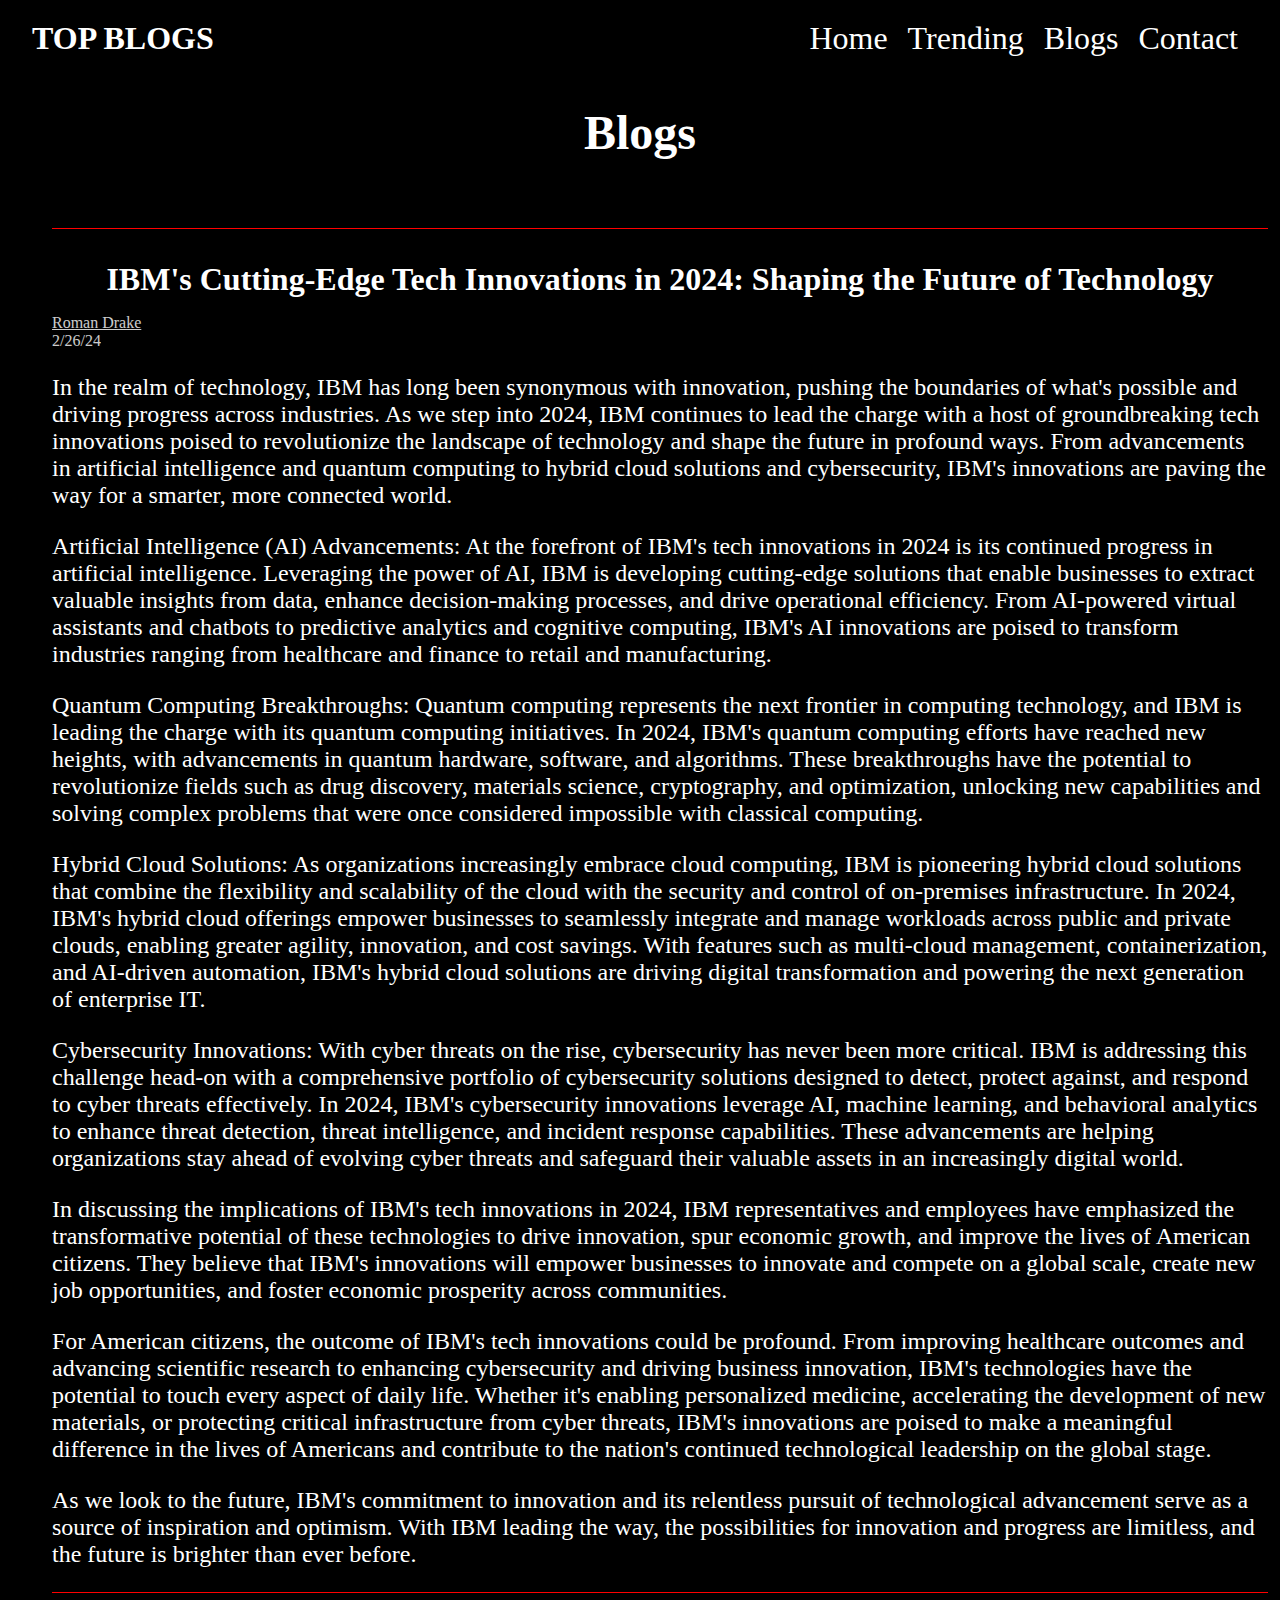
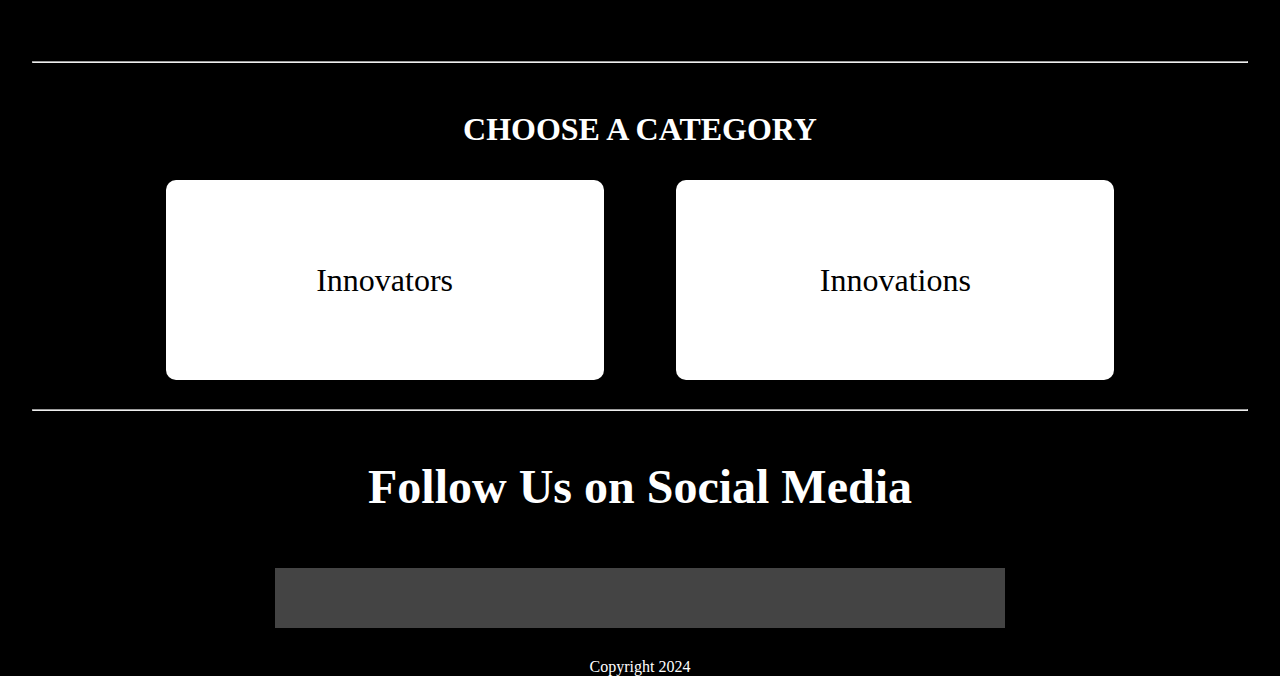
<file: IBMtech.html>
<!DOCTYPE html>
<html lang="en">
<head>
    <meta charset="UTF-8">
    <meta name="viewport" content="width=device-width, initial-scale=1.0">
    <link rel="stylesheet" href="style.css">
    <link rel="stylesheet" href="https://cdnjs.cloudflare.com/ajax/libs/font-awesome/6.5.1/css/all.min.css" integrity="sha512-DTOQO9RWCH3ppGqcWaEA1BIZOC6xxalwEsw9c2QQeAIftl+Vegovlnee1c9QX4TctnWMn13TZye+giMm8e2LwA==" crossorigin="anonymous" referrerpolicy="no-referrer" />
    <title>Blog</title>
</head>
<body>
    <header>
        <header>
            <div class="nav-section">
                <!--<img src="" class="logoImg"> -->
                <p class="logo">Top Blogs</p>
                <ul class="navLinks">
                    <li><a href="index.html">Home</a></li>
                    <li><a href="">Trending</a></li>
                    <li><a href="">Blogs</a></li>
                    <li><a href="">Contact</a></li>
                </ul>
                <div class="toggle_btn">
                    <i class="fa-solid fa-bars"></i>
                </div> 
            </div>
            <div class="dropdown-menu">
                <ul class="navLinks">
                    <li><a href="index.html">Home</a></li>
                    <li><a href="">Trending</a></li>
                    <li><a href="">Blogs</a></li>
                    <li><a href="">Contact</a></li>
                </ul>
            </div>
        </header>
        <h1 id="page-header">Blogs</h1>
        <section class="blogs">
            <div class="single-blog">
                <h1 class="blogTitle">IBM's Cutting-Edge Tech Innovations in 2024: Shaping the Future of Technology</h1>
                <p class="blogAuthor">Roman Drake</p><span class="publish-date">2/26/24</span>
                <p class="blogText">
In the realm of technology, IBM has long been synonymous with innovation, pushing the boundaries of what's possible and driving progress across industries. As we step into 2024, IBM continues to lead the charge with a host of groundbreaking tech innovations poised to revolutionize the landscape of technology and shape the future in profound ways. From advancements in artificial intelligence and quantum computing to hybrid cloud solutions and cybersecurity, IBM's innovations are paving the way for a smarter, more connected world.
</p>
<p class="blogText">
Artificial Intelligence (AI) Advancements: At the forefront of IBM's tech innovations in 2024 is its continued progress in artificial intelligence. Leveraging the power of AI, IBM is developing cutting-edge solutions that enable businesses to extract valuable insights from data, enhance decision-making processes, and drive operational efficiency. From AI-powered virtual assistants and chatbots to predictive analytics and cognitive computing, IBM's AI innovations are poised to transform industries ranging from healthcare and finance to retail and manufacturing.
</p>
<p class="blogText">
Quantum Computing Breakthroughs: Quantum computing represents the next frontier in computing technology, and IBM is leading the charge with its quantum computing initiatives. In 2024, IBM's quantum computing efforts have reached new heights, with advancements in quantum hardware, software, and algorithms. These breakthroughs have the potential to revolutionize fields such as drug discovery, materials science, cryptography, and optimization, unlocking new capabilities and solving complex problems that were once considered impossible with classical computing.
<p class="blogText">
Hybrid Cloud Solutions: As organizations increasingly embrace cloud computing, IBM is pioneering hybrid cloud solutions that combine the flexibility and scalability of the cloud with the security and control of on-premises infrastructure. In 2024, IBM's hybrid cloud offerings empower businesses to seamlessly integrate and manage workloads across public and private clouds, enabling greater agility, innovation, and cost savings. With features such as multi-cloud management, containerization, and AI-driven automation, IBM's hybrid cloud solutions are driving digital transformation and powering the next generation of enterprise IT.
</p>
<p class="blogText">
Cybersecurity Innovations: With cyber threats on the rise, cybersecurity has never been more critical. IBM is addressing this challenge head-on with a comprehensive portfolio of cybersecurity solutions designed to detect, protect against, and respond to cyber threats effectively. In 2024, IBM's cybersecurity innovations leverage AI, machine learning, and behavioral analytics to enhance threat detection, threat intelligence, and incident response capabilities. These advancements are helping organizations stay ahead of evolving cyber threats and safeguard their valuable assets in an increasingly digital world.
</p>
<p class="blogText">
In discussing the implications of IBM's tech innovations in 2024, IBM representatives and employees have emphasized the transformative potential of these technologies to drive innovation, spur economic growth, and improve the lives of American citizens. They believe that IBM's innovations will empower businesses to innovate and compete on a global scale, create new job opportunities, and foster economic prosperity across communities.
</p>
<p class="blogText">
For American citizens, the outcome of IBM's tech innovations could be profound. From improving healthcare outcomes and advancing scientific research to enhancing cybersecurity and driving business innovation, IBM's technologies have the potential to touch every aspect of daily life. Whether it's enabling personalized medicine, accelerating the development of new materials, or protecting critical infrastructure from cyber threats, IBM's innovations are poised to make a meaningful difference in the lives of Americans and contribute to the nation's continued technological leadership on the global stage.
</p>
<p class="blogText">
As we look to the future, IBM's commitment to innovation and its relentless pursuit of technological advancement serve as a source of inspiration and optimism. With IBM leading the way, the possibilities for innovation and progress are limitless, and the future is brighter than ever before.
</p>
                </div>
        </section>
        <hr class="blogDivider"></hr>
        <section>
            <div class="option-container">
                <h1>Choose A Category</h1>
                <div class="flexContainer">
                <div class="innovators-option-container">
                    <a href="innovators.html" class="">Innovators</a>
                </div>
                <div class="innovations-option-container">
                    <a href="innovations.html" class="">Innovations</a>
                </div>
                </div>
            </div>
            </section>
            <hr class="blogDivider"></hr>
            <footer>
                <div class="footer">
                    <h1 class="footerHeading">Follow Us on Social Media</h1>
                    <div class="socialLinksContainer">
                    <ul class="socialLinks">
                        <li><a href="#"><i class="fa-brands fa-facebook-f"></i></a></li>
                        <li><a href="#"><i class="fa-brands fa-x-twitter"></i></a></li>
                        <li><a href="#"><i class="fa-brands fa-instagram"></i></a></li>
                        <li><a href="#"><i class="fa-brands fa-square-youtube"></i></a></li>
                    </ul>
                    </div>
                    <p style="text-align: center;">Copyright 2024</p>
                </div>
                
                </footer>
    <script>
        const toggleBtn = document.querySelector('.toggle_btn')
        const toggleBtnIcon = document.querySelector('.toggle_btn i')
        const dropDownMenu = document.querySelector('.dropdown-menu')
        
        toggleBtn.onclick = function() {
            dropDownMenu.classList.toggle('open')
            const isOpen = dropDownMenu.classList.contains('open')

            toggleBtnIcon.classList= isOpen
            ?'fa-solid fa-x'
            :'fa-solid fa-bars'
        }
    </script>
</body>
</html>
</file>
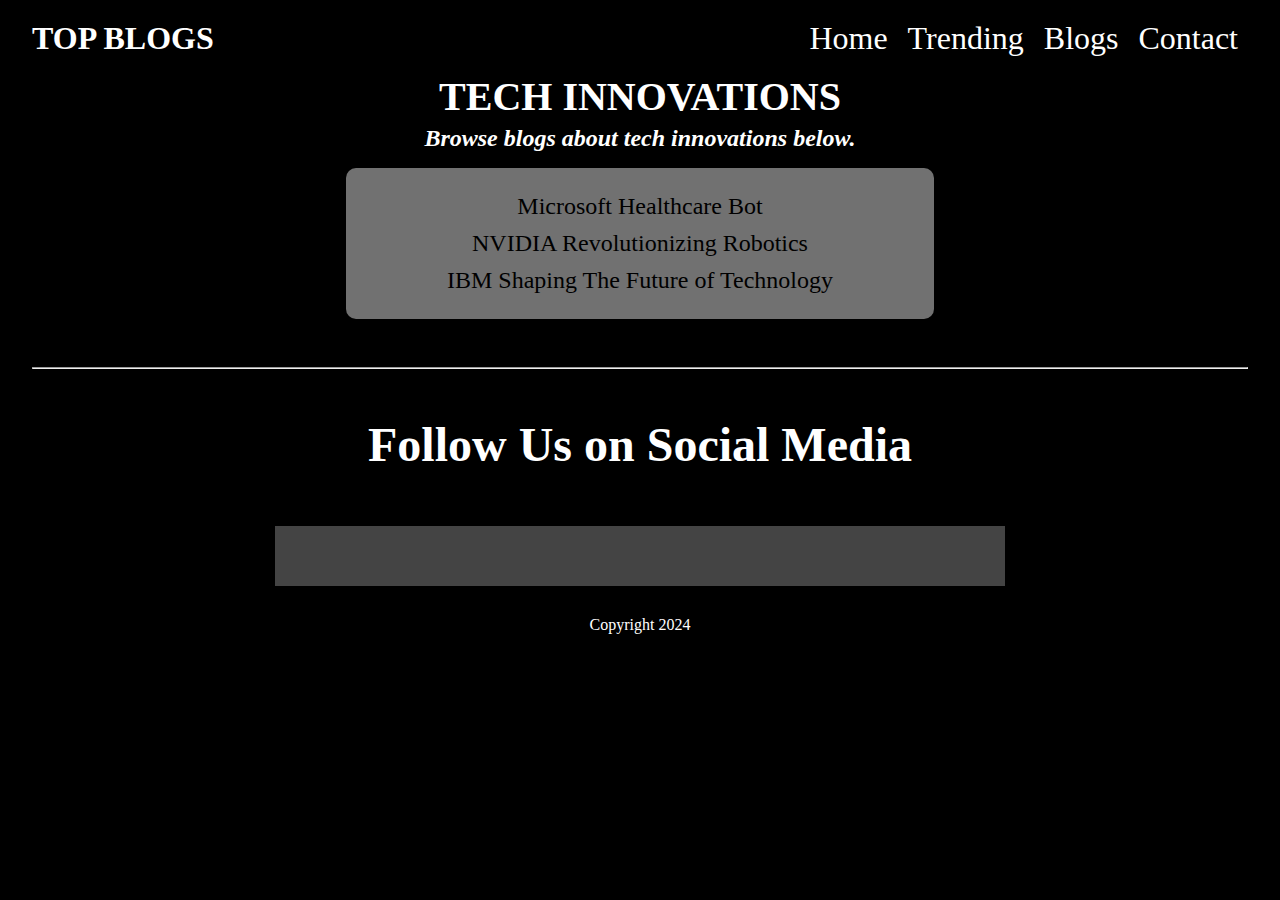
<file: innovations.html>
<!DOCTYPE html>
<html lang="en">
<head>
    <meta charset="UTF-8">
    <meta name="viewport" content="width=device-width, initial-scale=1.0">
    <link rel="stylesheet" href="style.css">
    <script src="main.js"></script>
    <link rel="stylesheet" href="https://cdnjs.cloudflare.com/ajax/libs/font-awesome/6.5.1/css/all.min.css" integrity="sha512-DTOQO9RWCH3ppGqcWaEA1BIZOC6xxalwEsw9c2QQeAIftl+Vegovlnee1c9QX4TctnWMn13TZye+giMm8e2LwA==" crossorigin="anonymous" referrerpolicy="no-referrer" />
    <title>Blog</title>
</head>
<body>
    <header>
        <div class="nav-section">
            <!--<img src="" class="logoImg"> -->
            <p class="logo">Top Blogs</p>
            <ul class="navLinks">
                <li><a href="index.html">Home</a></li>
                <li><a href="">Trending</a></li>
                <li><a href="">Blogs</a></li>
                <li><a href="">Contact</a></li>
            </ul>
            <div class="toggle_btn">
                <i class="fa-solid fa-bars"></i>
            </div> 
        </div>
        <div class="dropdown-menu">
            <ul class="navLinks">
                <li><a href="index.html">Home</a></li>
                <li><a href="">Trending</a></li>
                <li><a href="">Blogs</a></li>
                <li><a href="">Contact</a></li>
            </ul>
        </div> 
    </header>
    <section class="blogOptions">
        <h1 class="optionsTitle">Tech Innovations</h1>
        <p class="optionsText">Browse blogs about tech innovations below.</p>
        <ul class="optionsList">
            <li class="optionsListItem"><a class="optionsLink" href="healtcarebot.html">Microsoft Healthcare Bot</a></li>
            <li class="optionsListItem"><a class="optionsLink" href="simulationrobot.html">NVIDIA Revolutionizing Robotics</a></li>
            <li class="optionsListItem"><a class="optionsLink" href="IBMtech.html">IBM Shaping The Future of Technology</a></li>
        </ul>

    </section>
    <hr class="blogDivider"></hr>
    <footer>
        <div class="footer">
            <h1 class="footerHeading">Follow Us on Social Media</h1>
            <div class="socialLinksContainer">
            <ul class="socialLinks">
                <li><a href="#"><i class="fa-brands fa-facebook-f"></i></a></li>
                <li><a href="#"><i class="fa-brands fa-x-twitter"></i></a></li>
                <li><a href="#"><i class="fa-brands fa-instagram"></i></a></li>
                <li><a href="#"><i class="fa-brands fa-square-youtube"></i></a></li>
            </ul>
            </div>
            <p style="text-align: center;">Copyright 2024</p>
        </div>
        
        </footer>
        <script>
            const toggleBtn = document.querySelector('.toggle_btn')
            const toggleBtnIcon = document.querySelector('.toggle_btn i')
            const dropDownMenu = document.querySelector('.dropdown-menu')
            
            toggleBtn.onclick = function() {
                dropDownMenu.classList.toggle('open')
                const isOpen = dropDownMenu.classList.contains('open')
    
                toggleBtnIcon.classList= isOpen
                ?'fa-solid fa-x'
                :'fa-solid fa-bars'
            }
        </script>
    
</body>
</html>
</file>
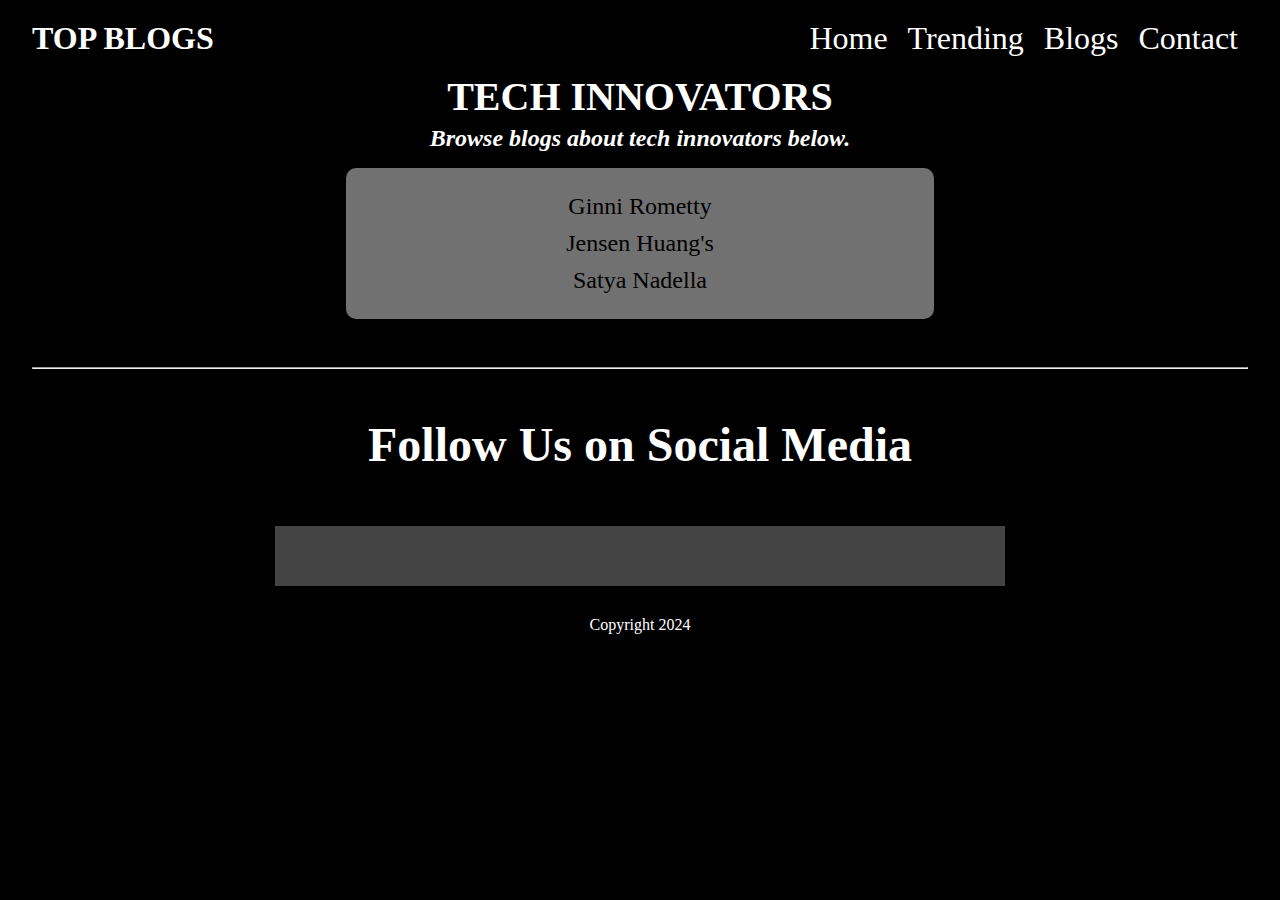
<file: innovators.html>
<!DOCTYPE html>
<html lang="en">
<head>
    <meta charset="UTF-8">
    <meta name="viewport" content="width=device-width, initial-scale=1.0">
    <link rel="stylesheet" href="style.css">
    <script src="main.js"></script>
    <link rel="stylesheet" href="https://cdnjs.cloudflare.com/ajax/libs/font-awesome/6.5.1/css/all.min.css" integrity="sha512-DTOQO9RWCH3ppGqcWaEA1BIZOC6xxalwEsw9c2QQeAIftl+Vegovlnee1c9QX4TctnWMn13TZye+giMm8e2LwA==" crossorigin="anonymous" referrerpolicy="no-referrer" />
    <title>Blog</title>
</head>
<body>
    <header>
        <div class="nav-section">
            <!--<img src="" class="logoImg"> -->
            <p class="logo">Top Blogs</p>
            <ul class="navLinks">
                <li><a href="index.html">Home</a></li>
                <li><a href="">Trending</a></li>
                <li><a href="">Blogs</a></li>
                <li><a href="">Contact</a></li>
            </ul>
            <div class="toggle_btn">
                <i class="fa-solid fa-bars"></i>
            </div> 
        </div>
        <div class="dropdown-menu">
            <ul class="navLinks">
                <li><a href="index.html">Home</a></li>
                <li><a href="">Trending</a></li>
                <li><a href="">Blogs</a></li>
                <li><a href="">Contact</a></li>
            </ul>
        </div> 
    </header>
    <section class="blogOptions">
        <h1 class="optionsTitle">Tech Innovators</h1>
        <p class="optionsText">Browse blogs about tech innovators below.</p>
        <ul class="optionsList">
            <li class="optionsListItem"><a class="optionsLink" href="blogGR.html">Ginni Rometty</a></li>
            <li class="optionsListItem"><a class="optionsLink" href="blogJH.html">Jensen Huang's</a></li>
            <li class="optionsListItem"><a class="optionsLink" href="blogSN.html">Satya Nadella</a></li>

        </ul>

    </section>
    <hr class="blogDivider"></hr>
    <footer>
        <div class="footer">
            <h1 class="footerHeading">Follow Us on Social Media</h1>
            <div class="socialLinksContainer">
            <ul class="socialLinks">
                <li><a href="#"><i class="fa-brands fa-facebook-f"></i></a></li>
                <li><a href="#"><i class="fa-brands fa-x-twitter"></i></a></li>
                <li><a href="#"><i class="fa-brands fa-instagram"></i></a></li>
                <li><a href="#"><i class="fa-brands fa-square-youtube"></i></a></li>
            </ul>
            </div>
            <p style="text-align: center;">Copyright 2024</p>
        </div>
        
        </footer>
        <script>
            const toggleBtn = document.querySelector('.toggle_btn')
            const toggleBtnIcon = document.querySelector('.toggle_btn i')
            const dropDownMenu = document.querySelector('.dropdown-menu')
            
            toggleBtn.onclick = function() {
                dropDownMenu.classList.toggle('open')
                const isOpen = dropDownMenu.classList.contains('open')
    
                toggleBtnIcon.classList= isOpen
                ?'fa-solid fa-x'
                :'fa-solid fa-bars'
            }
        </script>
    
</body>
</html>
</file>
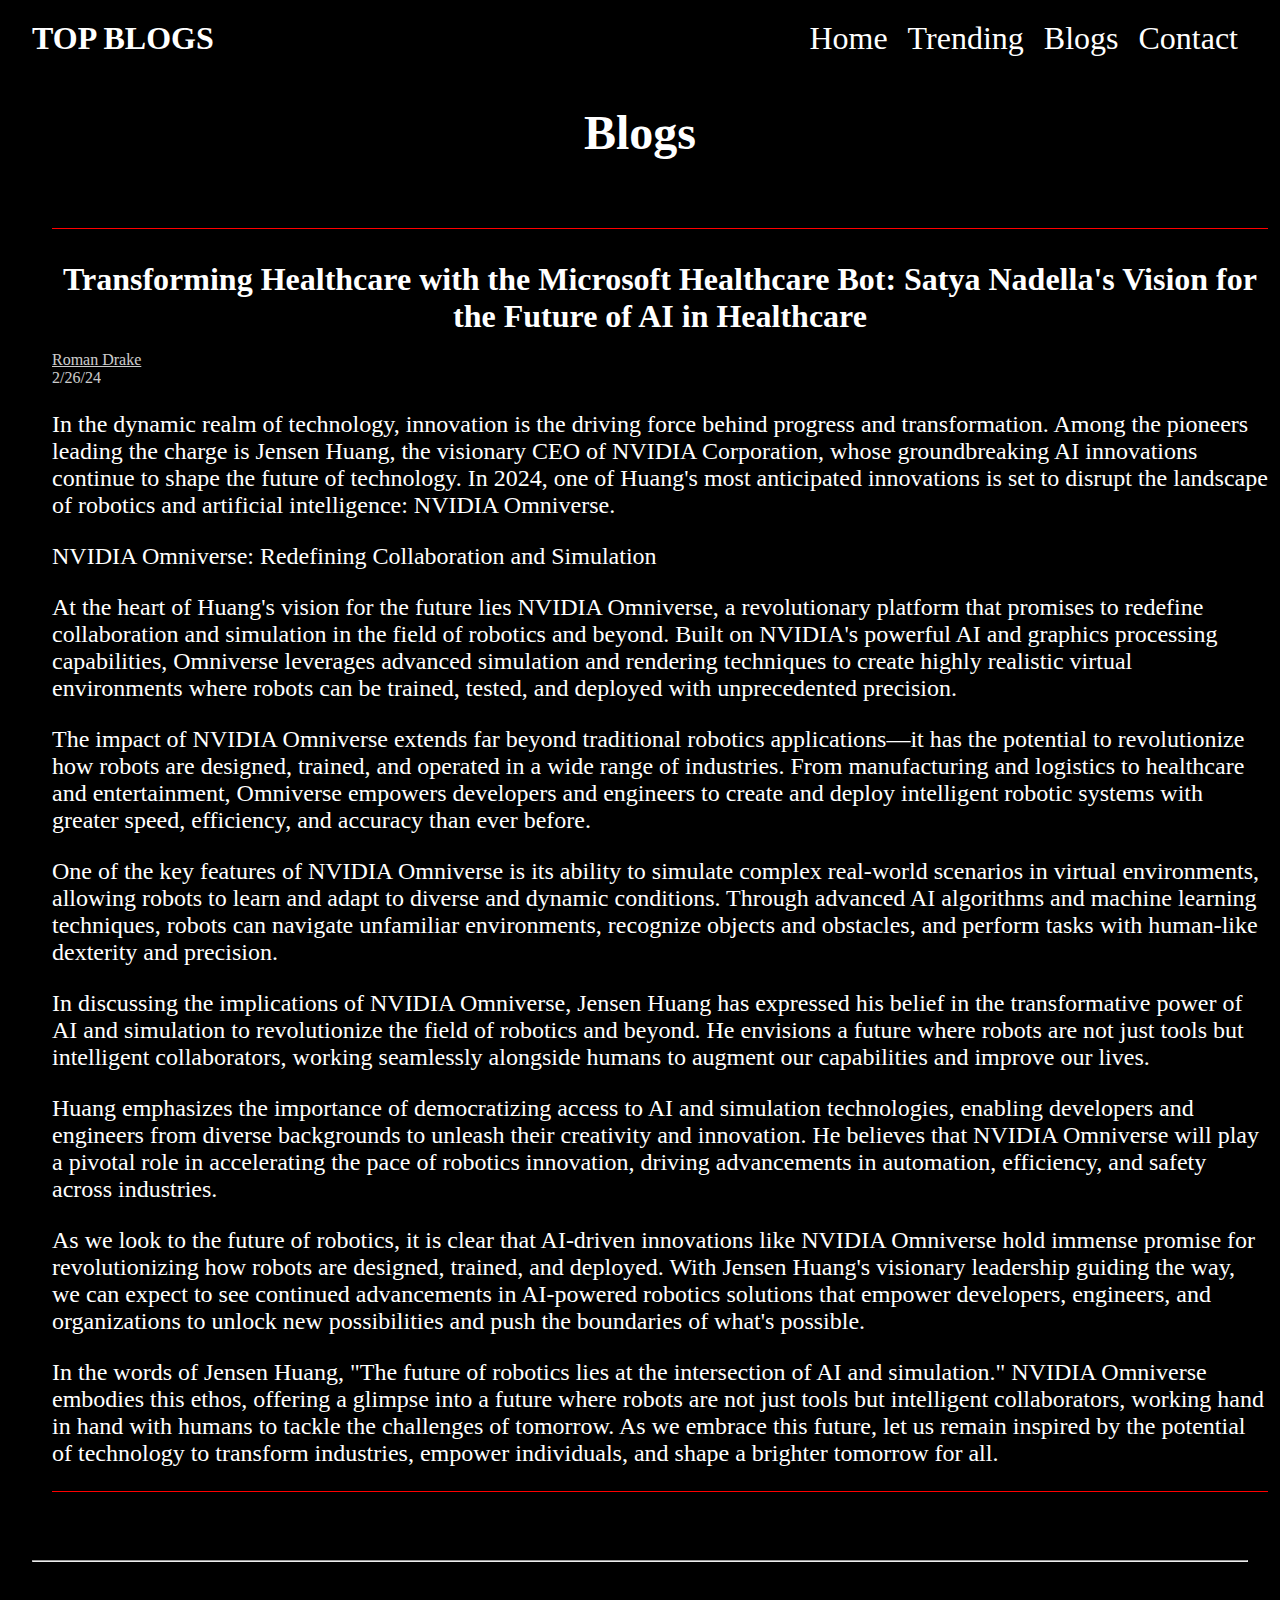
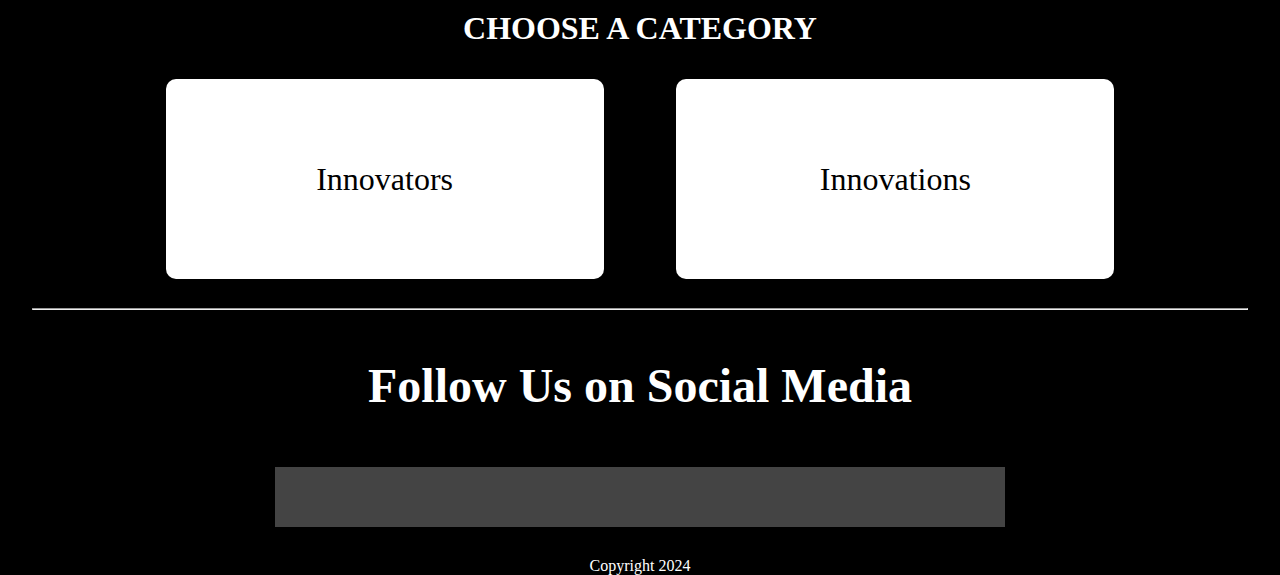
<file: simulationrobot.html>
<!DOCTYPE html>
<html lang="en">
<head>
    <meta charset="UTF-8">
    <meta name="viewport" content="width=device-width, initial-scale=1.0">
    <link rel="stylesheet" href="style.css">
    <link rel="stylesheet" href="https://cdnjs.cloudflare.com/ajax/libs/font-awesome/6.5.1/css/all.min.css" integrity="sha512-DTOQO9RWCH3ppGqcWaEA1BIZOC6xxalwEsw9c2QQeAIftl+Vegovlnee1c9QX4TctnWMn13TZye+giMm8e2LwA==" crossorigin="anonymous" referrerpolicy="no-referrer" />
    <title>Blog</title>
</head>
<body>
    <header>
        <header>
            <div class="nav-section">
                <!--<img src="" class="logoImg"> -->
                <p class="logo">Top Blogs</p>
                <ul class="navLinks">
                    <li><a href="index.html">Home</a></li>
                    <li><a href="">Trending</a></li>
                    <li><a href="">Blogs</a></li>
                    <li><a href="">Contact</a></li>
                </ul>
                <div class="toggle_btn">
                    <i class="fa-solid fa-bars"></i>
                </div> 
            </div>
            <div class="dropdown-menu">
                <ul class="navLinks">
                    <li><a href="index.html">Home</a></li>
                    <li><a href="">Trending</a></li>
                    <li><a href="">Blogs</a></li>
                    <li><a href="">Contact</a></li>
                </ul>
            </div>
        </header>
        <h1 id="page-header">Blogs</h1>
        <section class="blogs">
            <div class="single-blog">
                <h1 class="blogTitle">Transforming Healthcare with the Microsoft Healthcare Bot: Satya Nadella's Vision for the Future of AI in Healthcare</h1>
                <p class="blogAuthor">Roman Drake</p><span class="publish-date">2/26/24</span>
                <p class="blogText">
In the dynamic realm of technology, innovation is the driving force behind progress and transformation. Among the pioneers leading the charge is Jensen Huang, the visionary CEO of NVIDIA Corporation, whose groundbreaking AI innovations continue to shape the future of technology. In 2024, one of Huang's most anticipated innovations is set to disrupt the landscape of robotics and artificial intelligence: NVIDIA Omniverse.
</p>
<p class="blogText">   
NVIDIA Omniverse: Redefining Collaboration and Simulation
</p>
<p class="blogText">   
At the heart of Huang's vision for the future lies NVIDIA Omniverse, a revolutionary platform that promises to redefine collaboration and simulation in the field of robotics and beyond. Built on NVIDIA's powerful AI and graphics processing capabilities, Omniverse leverages advanced simulation and rendering techniques to create highly realistic virtual environments where robots can be trained, tested, and deployed with unprecedented precision.
</p>
<p class="blogText">   
The impact of NVIDIA Omniverse extends far beyond traditional robotics applications—it has the potential to revolutionize how robots are designed, trained, and operated in a wide range of industries. From manufacturing and logistics to healthcare and entertainment, Omniverse empowers developers and engineers to create and deploy intelligent robotic systems with greater speed, efficiency, and accuracy than ever before.
</p>
<p class="blogText">   
One of the key features of NVIDIA Omniverse is its ability to simulate complex real-world scenarios in virtual environments, allowing robots to learn and adapt to diverse and dynamic conditions. Through advanced AI algorithms and machine learning techniques, robots can navigate unfamiliar environments, recognize objects and obstacles, and perform tasks with human-like dexterity and precision.
</p>
<p class="blogText">   
In discussing the implications of NVIDIA Omniverse, Jensen Huang has expressed his belief in the transformative power of AI and simulation to revolutionize the field of robotics and beyond. He envisions a future where robots are not just tools but intelligent collaborators, working seamlessly alongside humans to augment our capabilities and improve our lives.
</p>
<p class="blogText">   
Huang emphasizes the importance of democratizing access to AI and simulation technologies, enabling developers and engineers from diverse backgrounds to unleash their creativity and innovation. He believes that NVIDIA Omniverse will play a pivotal role in accelerating the pace of robotics innovation, driving advancements in automation, efficiency, and safety across industries.
</p>
<p class="blogText">   
As we look to the future of robotics, it is clear that AI-driven innovations like NVIDIA Omniverse hold immense promise for revolutionizing how robots are designed, trained, and deployed. With Jensen Huang's visionary leadership guiding the way, we can expect to see continued advancements in AI-powered robotics solutions that empower developers, engineers, and organizations to unlock new possibilities and push the boundaries of what's possible.
</p>
<p class="blogText">   
In the words of Jensen Huang, "The future of robotics lies at the intersection of AI and simulation." NVIDIA Omniverse embodies this ethos, offering a glimpse into a future where robots are not just tools but intelligent collaborators, working hand in hand with humans to tackle the challenges of tomorrow. As we embrace this future, let us remain inspired by the potential of technology to transform industries, empower individuals, and shape a brighter tomorrow for all.
</p>
                </div>
        </section>
        <hr class="blogDivider"></hr>
        <section>
            <div class="option-container">
                <h1>Choose A Category</h1>
                <div class="flexContainer">
                <div class="innovators-option-container">
                    <a href="innovators.html" class="">Innovators</a>
                </div>
                <div class="innovations-option-container">
                    <a href="innovations.html" class="">Innovations</a>
                </div>
                </div>
            </div>
            </section>
            <hr class="blogDivider"></hr>
            <footer>
                <div class="footer">
                    <h1 class="footerHeading">Follow Us on Social Media</h1>
                    <div class="socialLinksContainer">
                    <ul class="socialLinks">
                        <li><a href="#"><i class="fa-brands fa-facebook-f"></i></a></li>
                        <li><a href="#"><i class="fa-brands fa-x-twitter"></i></a></li>
                        <li><a href="#"><i class="fa-brands fa-instagram"></i></a></li>
                        <li><a href="#"><i class="fa-brands fa-square-youtube"></i></a></li>
                    </ul>
                    </div>
                    <p style="text-align: center;">Copyright 2024</p>
                </div>
                
                </footer>
    <script>
        const toggleBtn = document.querySelector('.toggle_btn')
        const toggleBtnIcon = document.querySelector('.toggle_btn i')
        const dropDownMenu = document.querySelector('.dropdown-menu')
        
        toggleBtn.onclick = function() {
            dropDownMenu.classList.toggle('open')
            const isOpen = dropDownMenu.classList.contains('open')

            toggleBtnIcon.classList= isOpen
            ?'fa-solid fa-x'
            :'fa-solid fa-bars'
        }
    </script>
</body>
</html>
</file>
<file: style.css>
*{
    margin:0;
    padding:0;
 }
body {
    margin:0 2em;
    background-color: black;
    opacity: 1;
    color:white;
    max-width:100%;
    text-align: center;

}
/* Nav section */
header{
    display:block;
    width:100%;
    height:auto;
    margin-left: auto;
    margin-right: auto;

}

.nav-section{
    display:flex;
    justify-content: space-between;
    background-color: black;
    margin-top: 20px;

}

.nav-section .logo{
    font-size:2em;
    text-transform: uppercase;
    font-weight: bold;

}

.nav-section .navLinks{
    list-style: none;
    display:flex;
    justify-content: space-between;
    vertical-align: center;
}

.navLinks li{
    padding:0 10px;
    font-size: 1em;

}

.navLinks a{
    font-size: 2em;
    text-decoration: none;
    color:white;


}

.navLinks a:hover{
    opacity: .3;
    padding:15px;
    font-size: 2.5em;
}
.nav-section .toggle_btn{
    color:white;
    font-size: 2rem;
    cursor: pointer;
    display: none;
}
.nav-section .toggle_btn:hover{
    color:red;
}
.dropdown-menu{
    display: none;
    position:absolute;
    right:0rem;
    top:60px;
    width:full-width;
    background-color: rgb(225, 225, 225, .3);
    backdrop-filter: blur(35px);
    border-radius: 5px;
    overflow:hidden;
    height:0;
    margin-left: 2em;
    margin-right: 2em;
}
.dropdown-menu.open{
    height:auto;
}
.dropdown-menu li{
    padding:5px;
    display: flex;
    align-items:center;
    justify-content: center;
    list-style: none;
}
.dropdown-menu a{
    text-decoration: none;
    font-size: 1.5rem;
    color:black;
}
 .dropdown-menu a:hover{
}
/*End of nav section */
/* Page Header */
#page-header{
    text-align: center;
    font-size: 3em;
    margin:1em auto;
}
/* End of Page Header */
/* home page blog section */
.blogs{
    display:flex;
    margin-left: auto;
    margin-right: auto;
    width:100%;
    justify-content: space-between;
    height: auto;
    align-items: center;
    padding:20px;

}

.blogDivider{
    display: block;
    margin-top:3em;
    margin-bottom: 3em;
}

.blogs h1{
    display:block;
    width: 100%;
    text-align: center;
    
}
.blog{
    display:inline-block;
    width:33%;
    margin-left:20px;
    margin-right: 20px;
    margin-top: 0;
    border-top:1px solid red;
    border-bottom: 1px solid red;
    height:auto;
}
.blog .blogTitle{
font-size: 1.5em;
text-align: center;
margin-bottom: .5em;
margin-top: .5em;
color:red;
}

.blog .blogAuthor{
    font-size:1em;
    text-align:left;
    text-decoration: underline;
    opacity: .8;

}
.publish-date{
    display: flex; 
    font-size: 1em;
    opacity: .8;
    text-align: right;
}

.blog .blogText{
    margin-top: 1em;
    font-size: 1em;
    text-align: left;
    display: flex;
}
.blog .btn-read{
    display: block;
    text-decoration: none;
    color:black;
    background-color: white;
    opacity: .3;
    padding: 20px;
    text-align: center;
    width:100px;
    margin:1em auto;
    font-size: 1em;
    font-weight: bold;
    border-radius: 10px;
    
}

.btn-read:hover{
    color:black;
    background-color: white;
    opacity:1;
    font-size: 1em;
    padding:20px;
    text-transform: uppercase;
}
/*End of home page blog section */
/*individiual article page*/
.single-blog{
    display:inline-block;
    width:full-width;
    height:auto;
    margin-left:auto;
    margin-right: auto;
    margin-top: 0;
    border-top:1px solid red;
    border-bottom: 1px solid red;

}
.single-blog .blogAuthor{
    font-size:1em;
    text-align:left;
    text-decoration: underline;
    opacity: .8;
    

}
.single-blog .blogTitle{
    font-size: 2em;
text-align: center;
margin-bottom: .5em;
margin-top: 1em;

}
.single-blog .blogText{
    margin-top: 1em;
    font-size: 1.5em;
    text-align: left;
    margin-bottom: 1em;

}
.single-blog .publish-date{

}
.single-blog .btn-read{
    display:none;
}
.single-blog .paragraphDivider{
    margin-top: 1em;
    margin-bottom: 1em;
    width: 100%;
    border:1px solid black;
}
/*End of individiual article page*/
/* Home page options*/
.option-container{
    display: block;
    width: 90%;
    height: 250px;
    text-align: center;
    margin-left: auto;
    margin-right: auto;
    margin-top: 1em;
    margin-bottom: 1em;
}
.option-container h1{
    text-align: center;
    margin: 1em auto;
    text-transform: uppercase;
    font-size: 2em;
}
.option-container .flexContainer{
    display:flex;
    justify-content: space-evenly;
    margin-left: auto;
    margin-right: auto;
    margin-top: 1em;

}
.option-container .innovators-option-container{
    display: block;
    width: 40%;
    height: 200px;
    background-color: white;
    border-radius: 10px;


}
.option-container .innovations-option-container{
    display: block;
    width: 40%;
    height: 200px;
    background-color: white;
    border-radius: 10px;
}
.option-container a{
    align-items: center;
    line-height: 200px;
    text-decoration: none;
    font-size: 2em;
    color: black;
    padding: 20px;
}
.option-container a:hover{
    color:white;
}
.innovations-option-container:hover{
    background-color: red;
    color: white;
}
.innovators-option-container:hover{
    background-color: red;
}
/*End of Home page options*/
/* Individual option page*/
.blogOptions{
display:block;
width: 90%;
margin-left: auto;
margin-right: auto;
margin-bottom: 1em;
margin-top: 1em;
}
.optionsTitle{
    font-size: 2.5em;
    color:white;
    text-align: center;
    text-transform: uppercase;
    margin-bottom: 5px;

}
.optionsText{
    font-size: 1.5em;
    font-style: italic;
    text-align: center;
    font-weight: bold;
}
.optionsList{
    margin-top: 1em;
    list-style: none;
    background-color: rgb(225, 225, 225, .5);
    width:50%;
    margin-left: auto;
    margin-right: auto;
    padding:20px;
    border-radius:10px;
}
.optionsLink{
    text-decoration: none;
    font-size: 1.5em;
    color:black;
}
.optionsLink:hover{
    color:red;
    font-size: 1.6em;
    padding-bottom: 10px;
}
.optionsListItem{
    padding: 5px;

}
/* End of individual option page*/
/* footer */
.footer{
    display: block;
    text-align: center;
    width:100%;

}

.footerHeading{
    display: block;
    text-align: center;
    margin-bottom: .5em;
    font-size: 3em;
    margin-left: auto;
    margin-right: auto;

}

.footer .socialLinks{ 
    list-style: none;
    display: flex;
    justify-content: space-evenly;
    text-align: center;
    background-color: rgb(225, 225, 225, .3);
    padding:30px;
    margin-left: auto;
    margin-right: auto;



}
.socialLinksContainer{
    display: block;
    width:60%;
    margin-left:auto ;
    margin-right: auto;
    height:auto;
    padding:30px;
}

.socialLinks li{
    padding:0 10px;
    font-size: 1em;

}
.socialLinks a{
    font-size: 4em;
    text-decoration: none;
    color:black;
    opacity:1;
}
.socialLinks i:hover{
    color:white;
    opacity: 1;
    font-size:1.5em;
    font-weight: bold;
    margin-top: 10px;
}
/* End of footer */

@media(max-width: 987px) {
    header{
        display: block;
    }
    .blogs{
        display:block;
        margin: auto;
        width:100%;
        height: auto;
        align-items: center;
        padding:20px;
        text-align: center;
    
    }
    .blog{
        display: block;
        width:90%;
        margin-left: auto;
        margin-right: auto;
        
    }
    .blog .blogText{
        font-size: 1.2em;
    }
    .blog .blogAuthor{
        font-size: 1.5em;
    }
    .blog .publish-date{
        display: flex;
        text-align: left;
    }
    .footer{
        display: block;
        width: 90%;
        margin-left: 2em;
        margin-right: 2em;
        padding:20px;
    }
    
}
@media(max-width:658px) {
    .blogs{
        display:block;
        margin: auto;
        width:100%;
        height: auto;
        align-items: center;
        padding:20px;
        text-align: center;
    
    }
    .blog{
        display: block;
        width:90%;
        margin-left: auto;
        margin-right: auto;
    }
    .blog .blogText{
        font-size: 1em;
    }
    .blog .blogAuthor{
        font-size: 1.2em;
    }
    .blog .publish-date{
        display: flex;
        text-align: left;
    }
    .footer{
        display: block;
        width: 80%;
        margin-left: 2em;
        margin-right: 2em;
        padding:20px;
    }
    .socialLinksContainer{
        display: block;
        width:100%;
        margin-left:auto ;
        margin-right: auto;
        height:auto;
        padding:20px;
    }
    
    .socialLinks li{
        padding:0 5px;
        font-size: 2em;
    
    }
    .socialLinks a{
        font-size: 2em;
        text-decoration: none;
        color:black;
        opacity:1;
    }
    .socialLinks i:hover{
        color:white;
        opacity: 1;
        font-size:1.5em;
        font-weight: bold;
        margin-top: 10px;
       
    }
    .nav-section .navLinks{
        display: none;
    }
   .nav-section .toggle_btn{
        display: block;
        color: white;
    }
 .dropdown-menu{
        display: block;
        left:0rem;
        width:unset;
    }
}
@media(max-width:546px){
    .blogs{
        display:block;
        width:90%;
        height: auto;
        align-items: center;
        text-align: center;

    
    }
    .blog{
        display: block;
    }
    .option-container .innovators-option-container{
        display: block;
        width: 45%;
        height: 150px;
        background-color: white;
        border-radius: 10px;
    
    
    }
    .option-container .innovations-option-container{
        display: block;
        width: 45%;
        height: 150px;
        background-color: white;
        border-radius: 10px;
    }
    .option-container a{
        align-items: center;
        line-height: 150px;
        text-decoration: none;
        font-size: 1.5em;
        color: black;
        padding: 20px;
    }
    .innovations-option-container:hover{
        background-color: red;
    }
    .innovators-option-container:hover{
        background-color: red;
    }
    .optionsTitle{
        font-size: 2em;
        color:white;
        text-align: center;
        text-transform: uppercase;
    
    }
    .optionsText{
        font-size: 1.3em;
        font-style: italic;
        text-align: center;
        font-weight: bold;
    }
    .footer{
        display: block;
        text-align: center;
        margin-left: auto;
        margin-right: auto;
    
    }
    
    .footerHeading{
        display: block;
        text-align: center;
        margin-bottom: .5em;
        font-size: 2em;
        margin-left: auto;
        margin-right: auto;
    
    }
    
    .footer .socialLinks{ 
        list-style: none;
        display: flex;
        justify-content: space-evenly;
        text-align: center;
        background-color: rgb(225, 225, 225, .3);
        padding:40px 40px;
        margin-left: auto;
        margin-right: auto;
    
    
    
    }
    .socialLinksContainer{
        display: block;
        width:80%;
        margin-left:auto ;
        margin-right: auto;
        height:auto;
    }
    
    .socialLinks li{
        padding:0 10px;
        font-size: 1.5em;
    
    }
    .socialLinks a{
        font-size: 1.5em;
        text-decoration: none;
        color:black;
        opacity:1;
    }
    .socialLinks i:hover{
        color:white;
        opacity: 1;
        font-size:1.5em;
        font-weight: bold;
        margin-top: 10px;
    }
}
@media(max-width:420px){
    .optionsList{
        margin-top: 1em;
        list-style: none;
        background-color: rgb(225, 225, 225, .5);
        width:80%;
        margin-left: auto;
        margin-right: auto;
        padding:20px;
    }
    .optionsTitle{
        font-size: 1.5em;
        color:white;
        text-align: center;
        text-transform: uppercase;
    
    }
    .optionsText{
        font-size: 1em;
        font-style: italic;
        text-align: center;
        font-weight: bold;
    }
}
@media(max-width:401px) {
    .option-container{
        margin-bottom: 0;
    }
    .option-container .innovators-option-container{
        display: block;
        width: 45%;
        height: 100px;
        background-color: white;
        border-radius: 10px;
    
    
    }
    .option-container .innovations-option-container{
        display: block;
        width: 45%;
        height: 100px;
        background-color: white;
        border-radius: 10px;
        text-align: center;
    }
    .option-container a{
        align-items: center;
        line-height: 100px;
        text-decoration: none;
        font-size: 1em;
        color: black;
        padding: 20px;
        text-align: center;
    }
    .innovations-option-container:hover{
        background-color: red;
    }
    .innovators-option-container:hover{
        background-color: red;
    }
    
}
@media(max-width:355px) {
    .footer{
        display: block;
        text-align: center;
        margin-left: auto;
        margin-right: auto;
    
    }
    
    .footerHeading{
        display: block;
        text-align: center;
        margin-bottom: .5em;
        font-size: 1.5em;
        margin-left: auto;
        margin-right: auto;
    
    }
    
    .footer .socialLinks{ 
        list-style: none;
        display: flex;
        justify-content: space-evenly;
        text-align: center;
        background-color: rgb(225, 225, 225, .3);
        padding:30px;
        margin-left: auto;
        margin-right: auto;
    
    
    
    }
    .socialLinksContainer{
        display: block;
        width:80%;
        margin-left:auto ;
        margin-right: auto;
        height:auto;
    }
    
    .socialLinks li{
        padding:0 10px;
        font-size: 1.3em;
        font-weight: bold;
    
    }
    .socialLinks a{
        font-size: 1em;
        text-decoration: none;
        color:black;
        opacity:1;
        font-weight: bolds;
    }
    .socialLinks i:hover{
        color:white;
        opacity: 1;
        font-size:1em;
        font-weight: bold;
        margin-top: 10px;
    }

}
@media(max-width:320px) {
    .option-container{
        margin-bottom: 0;
    }
    .option-container .innovators-option-container{
        display: block;
        width: 45%;
        height: 100px;
        background-color: white;
        border-radius: 10px;
    
    
    }
    .option-container .innovations-option-container{
        display: block;
        width: 45%;
        height: 100px;
        background-color: white;
        border-radius: 10px;
        text-align: center;
    }
    .option-container a{
        align-items: center;
        line-height: 100px;
        text-decoration: none;
        font-size: 1em;
        color: black;
        padding: 20px;
        text-align: center;
    }
    .innovations-option-container:hover{
        background-color: red;
    }
    .innovators-option-container:hover{
        background-color: red;
    }
    
}
@media(max-width:300px){
    .nav-section .logo{
        font-size: 1.5em;
        text-wrap: nowrap;
        
    }
    .nav-section .toggle_btn{
        color:white;
        font-size: 1.5em;
        cursor: pointer;
    }
    .footer{
        display: block;
        text-align: center;
        margin-left: auto;
        margin-right: auto;
    
    }
    
    .footerHeading{
        display: block;
        text-align: center;
        margin-bottom: .5em;
        font-size: 2em;
        margin-left: auto;
        margin-right: auto;
    
    }
    
    .footer .socialLinks{ 
        list-style: none;
        display: flex;
        justify-content: space-evenly;
        text-align: center;
        background-color: rgb(225, 225, 225, .3);
        padding:40px 40px;
    
    
    
    }
    .socialLinksContainer{
        display: block;
        width:100%;
        margin-left:auto ;
        margin-right: auto;
        height:auto;
        padding: 0;
    }
    
    .socialLinks li{
        padding:0 10px;
        font-size: 1em;
    
    }
    .socialLinks a{
        font-size: 1.5em;
        text-decoration: none;
        color:black;
        opacity:1;
    }
    .socialLinks i:hover{
        color:white;
        opacity: 1;
        font-size:1.5em;
        font-weight: bold;
        margin-top: 10px;
    }
    .optionsLink{
        text-decoration: none;
        font-size: 1em;
        color:black;
        text-wrap: nowrap;
        display: flex;
        text-align:center;
        justify-content: center;
    }
    .optionsList{
        width: 70%;
        padding: 20px;
        margin-left: auto;
        margin-right: auto;
    }
    .option-container{
        width: 100%;
        display: block;
        height: auto;
    }
    .option-container h1{
        font-size: 1.5em;
    }
    .option-container .flexContainer{
        display: block;
    }
    .option-container .innovators-option-container{
        display: block;
        width: 100%;
        height: auto;
        background-color: white;
        border-radius: 10px;
        margin-bottom: 1em;
    
    
    }
    .option-container .innovations-option-container{
        display: block;
        width: 100%;
        height: auto;
        background-color: white;
        border-radius: 10px;
    }
    .option-container a{
        align-items: center;
        line-height: auto;
        text-decoration: none;
        font-size: 1em;
        color: black;
        padding: 20px;
    }
    .innovations-option-container:hover{
        background-color: red;
    }
    .innovators-option-container:hover{
        background-color: red;
    }



}
</file>
